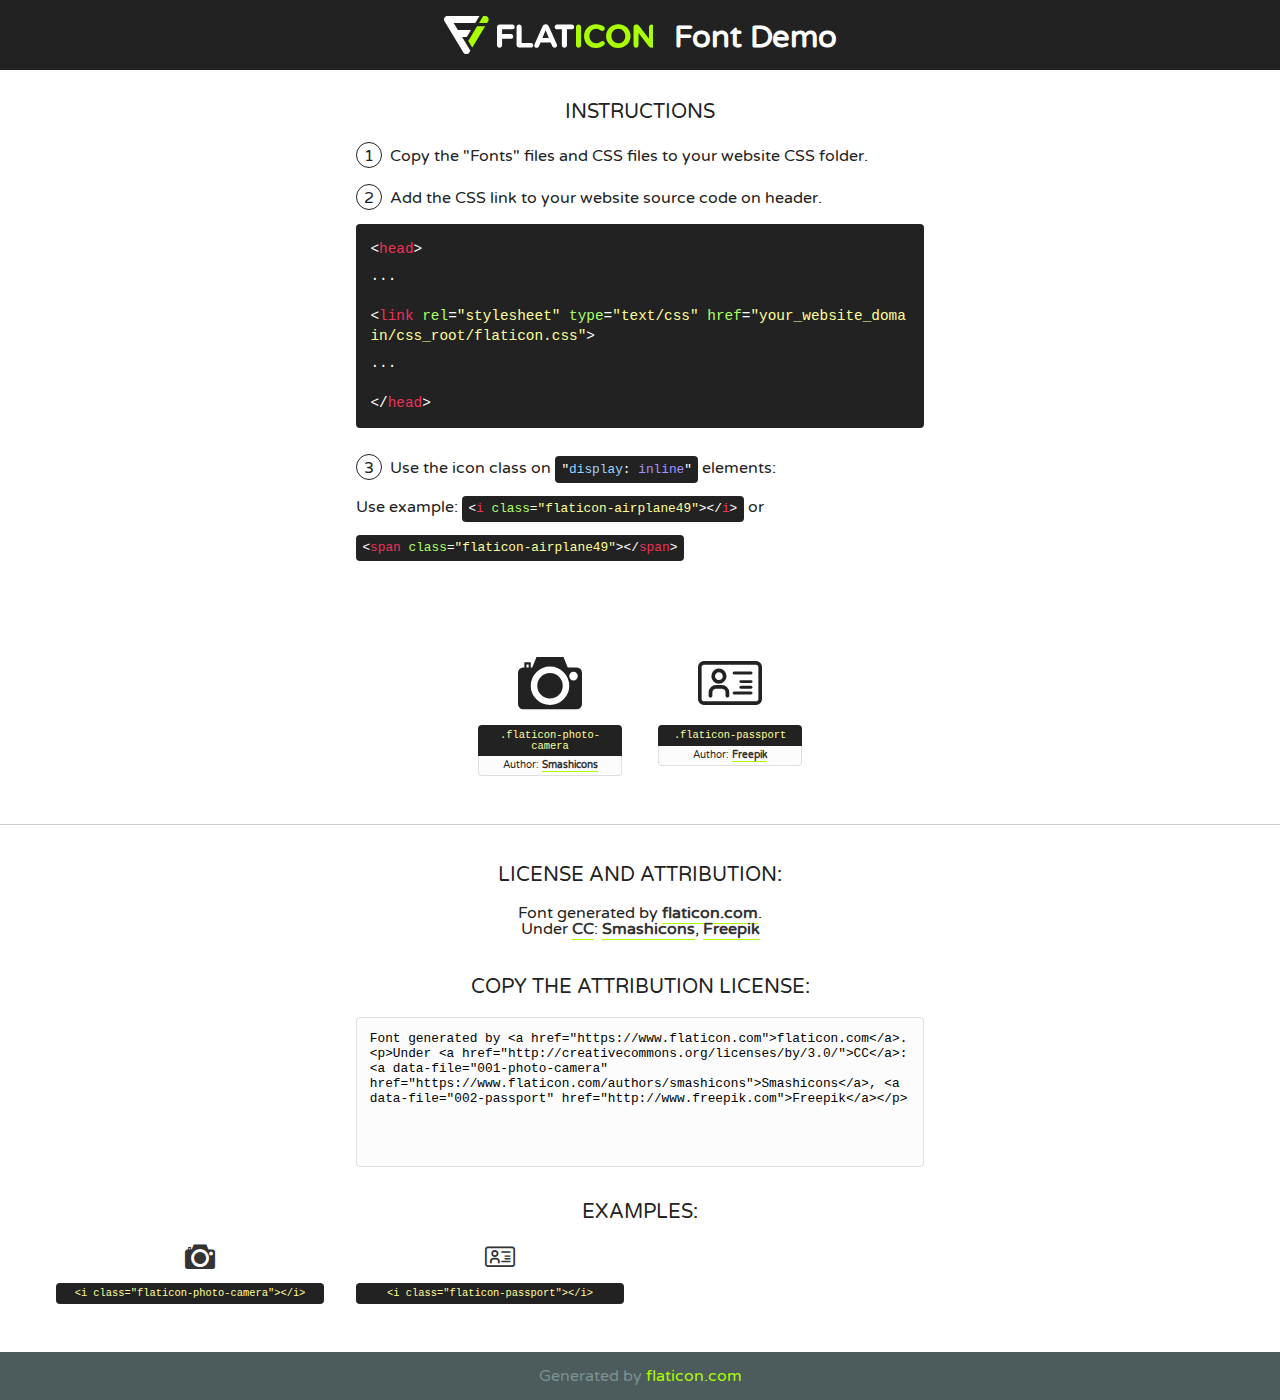
<file: font/flaticon.html>
<!DOCTYPE html>
<!--
  Flaticon icon font: Flaticon
  Creation date: 26/12/2019 17:11
-->
<html>
<!DOCTYPE html>
<html>

<head>
    <title>Flaticon WebFont</title>
    <link href="http://fonts.googleapis.com/css?family=Varela+Round" rel="stylesheet" type="text/css" />
    <link rel="stylesheet" type="text/css" href="flaticon.css">
    <meta charset="UTF-8">
    <style>
    html, body, div, span, applet, object, iframe,
    h1, h2, h3, h4, h5, h6, p, blockquote, pre,
    a, abbr, acronym, address, big, cite, code,
    del, dfn, em, img, ins, kbd, q, s, samp,
    small, strike, strong, sub, sup, tt, var,
    b, u, i, center,
    dl, dt, dd, ol, ul, li,
    fieldset, form, label, legend,
    table, caption, tbody, tfoot, thead, tr, th, td,
    article, aside, canvas, details, embed, 
    figure, figcaption, footer, header, hgroup, 
    menu, nav, output, ruby, section, summary,
    time, mark, audio, video {
        margin: 0;
        padding: 0;
        border: 0;
        font-size: 100%;
        font: inherit;
        vertical-align: baseline;
    }
    /* HTML5 display-role reset for older browsers */
    article, aside, details, figcaption, figure, 
    footer, header, hgroup, menu, nav, section {
        display: block;
    }
    body {
        line-height: 1;
    }
    ol, ul {
        list-style: none;
    }
    blockquote, q {
        quotes: none;
    }
    blockquote:before, blockquote:after,
    q:before, q:after {
        content: '';
        content: none;
    }
    table {
        border-collapse: collapse;
        border-spacing: 0;
    }
    body {
        font-family: 'Varela Round', Helvetica, Arial, sans-serif;
        font-size: 16px;
        color: #222;
    }
    a {
        color: #333;
        border-bottom: 1px solid #a9fd00;
        font-weight: bold;
        text-decoration: none;
    }
    * {
        -moz-box-sizing: border-box;
        -webkit-box-sizing: border-box;
        box-sizing: border-box;
        margin: 0;
        padding: 0;
    }
    [class^="flaticon-"]:before, [class*=" flaticon-"]:before, [class^="flaticon-"]:after, [class*=" flaticon-"]:after {
        font-family: Flaticon;
        font-size: 30px;
        font-style: normal;
        margin-left: 20px;
        color: #333;
    }
    .wrapper {
        max-width: 600px;
        margin: auto;
        padding: 0 1em;
    }
    .title {
        font-size: 1.25em;
        text-align: center;
        margin-bottom: 1em;
        text-transform: uppercase;
    }
    header {
        text-align: center;
        background-color: #222;
        color: #fff;
        padding: 1em;
    }
    header .logo {
        width: 210px;
        height: 38px;
        display: inline-block;
        vertical-align: middle;
        margin-right: 1em;
        border: none;
    }
    header strong {
        font-size: 1.95em;
        font-weight: bold;
        vertical-align: middle;
        margin-top: 5px;
        display: inline-block;
    }
    .demo {
        margin: 2em auto;
        line-height: 1.25em;
    }
    .demo ul li {
        margin-bottom: 1em;
    }
    .demo ul li .num {
        color: #222;
        border-radius: 20px;
        display: inline-block;
        width: 26px;
        padding: 3px;
        height: 26px;
        text-align: center;
        margin-right: 0.5em;
        border: 1px solid #222;
    }
    .demo ul li code {
        background-color: #222;
        border-radius: 4px;
        padding: 0.25em 0.5em;
        display: inline-block;
        color: #fff;
        font-family: Consolas,Monaco,Lucida Console,Liberation Mono,DejaVu Sans Mono,Bitstream Vera Sans Mono,Courier New, monospace;
        font-weight: lighter;
        margin-top: 1em;
        font-size: 0.8em;
        word-break: break-all;
    }
    .demo ul li code.big {
        padding: 1em;
        font-size: 0.9em;
    }
    .demo ul li code .red {
        color: #EF3159;
    }
    .demo ul li code .green {
        color: #ACFF65;
    }
    .demo ul li code .yellow {
        color: #FFFF99;
    }
    .demo ul li code .blue {
        color: #99D3FF;
    }
    .demo ul li code .purple {
        color: #A295FF;
    }
    .demo ul li code .dots {
        margin-top: 0.5em;
        display: block;
    }
    #glyphs {
        border-bottom: 1px solid #ccc;
        padding: 2em 0;
        text-align: center;
    }
    .glyph {
        display: inline-block;
        width: 9em;
        margin: 1em;
        text-align: center;
        vertical-align: top;
        background: #FFF;
    }
    .glyph .glyph-icon {
        padding: 10px;
        display: block;
        font-family:"Flaticon";
        font-size: 64px;
        line-height: 1;
    }
    .glyph .glyph-icon:before {
        font-size: 64px;
        color: #222;
        margin-left: 0;
    }
    .class-name {
        font-size: 0.65em;
        background-color: #222;
        color: #fff;
        border-radius: 4px 4px 0 0;
        padding: 0.5em;
        color: #FFFF99;
        font-family: Consolas,Monaco,Lucida Console,Liberation Mono,DejaVu Sans Mono,Bitstream Vera Sans Mono,Courier New, monospace;
    }
    .author-name {
        font-size: 0.6em;
        background-color: #fcfcfd;
        border: 1px solid #DEDEE4;
        border-top: 0;
        border-radius: 0 0 4px 4px;
        padding: 0.5em;
    }
    .class-name:last-child {
        font-size: 10px;
        color:#888;
    }
    .class-name:last-child a {
        font-size: 10px;
        color:#555;
    }
    .class-name:last-child a:hover {
        color:#a9fd00;
    }
    .glyph > input {
        display: block;
        width: 100px;
        margin: 5px auto;
        text-align: center;
        font-size: 12px;
        cursor: text;
    }
    .glyph > input.icon-input {
        font-family:"Flaticon";
        font-size: 16px;
        margin-bottom: 10px;
    }
    .attribution .title {
        margin-top: 2em;
    }
    .attribution textarea {
        background-color: #fcfcfd;
        padding: 1em;
        border: none;
        box-shadow: none;
        border: 1px solid #DEDEE4;
        border-radius: 4px;
        resize: none;
        width: 100%;
        height: 150px;
        font-size: 0.8em;
        font-family: Consolas,Monaco,Lucida Console,Liberation Mono,DejaVu Sans Mono,Bitstream Vera Sans Mono,Courier New, monospace;
        -webkit-appearance: none;
    }
    .iconsuse {
        margin: 2em auto;
        text-align: center;
        max-width: 1200px;
    }
    .iconsuse:after {
        content: '';
        display: table;
        clear: both;
    }
    .iconsuse .image {
        float: left;
        width: 25%;
        padding: 0 1em;
    }
    .iconsuse .image p {
        margin-bottom: 1em;
    }
    .iconsuse .image span {
        display: block;
        font-size: 0.65em;
        background-color: #222;
        color: #fff;
        border-radius: 4px;
        padding: 0.5em;
        color: #FFFF99;
        margin-top: 1em;
        font-family: Consolas,Monaco,Lucida Console,Liberation Mono,DejaVu Sans Mono,Bitstream Vera Sans Mono,Courier New, monospace;
    }
    #footer {
        text-align: center;
        background-color: #4C5B5C;
        color: #7c9192;
        padding: 1em;
    }
    #footer a {
        border: none;
        color: #a9fd00;
        font-weight: normal;
    }
    @media (max-width: 960px) {
        .iconsuse .image {
            width: 50%;
        }
    }
    @media (max-width: 560px) {
        .iconsuse .image {
            width: 100%;
        }
    }
    </style>
</head>

<body class="characters-off">

    <header>
        <a href="https://www.flaticon.com" target="_blank" class="logo">
            <svg version="1.1" xmlns="http://www.w3.org/2000/svg" xmlns:xlink="http://www.w3.org/1999/xlink" xmlns:a="http://ns.adobe.com/AdobeSVGViewerExtensions/3.0/" viewBox="0 0 560.875 102.036" enable-background="new 0 0 560.875 102.036" xml:space="preserve">
                <defs>
                </defs>
                <g>
                    <g class="letters">
                        <path fill="#ffffff" d="M141.596,29.675c0-3.777,2.985-6.767,6.764-6.767h34.438c3.426,0,6.15,2.728,6.15,6.15
                        c0,3.43-2.724,6.149-6.15,6.149h-27.674v13.091h23.719c3.429,0,6.151,2.724,6.151,6.15c0,3.43-2.723,6.149-6.151,6.149h-23.719
                        v17.574c0,3.773-2.986,6.761-6.764,6.761c-3.779,0-6.764-2.989-6.764-6.761V29.675z"></path>
                        <path fill="#ffffff" d="M193.844,29.149c0-3.781,2.985-6.767,6.764-6.767c3.776,0,6.763,2.985,6.763,6.767v42.957h25.039
                        c3.426,0,6.149,2.726,6.149,6.153c0,3.425-2.723,6.15-6.149,6.15h-31.802c-3.779,0-6.764-2.986-6.764-6.768V29.149z"></path>
                        <path fill="#ffffff" d="M241.891,75.71l21.438-48.407c1.492-3.341,4.215-5.357,7.906-5.357h0.792
                        c3.686,0,6.323,2.017,7.815,5.357l21.439,48.407c0.436,0.967,0.701,1.845,0.701,2.723c0,3.602-2.809,6.501-6.414,6.501
                        c-3.161,0-5.269-1.845-6.499-4.655l-4.132-9.661h-27.059l-4.301,10.102c-1.144,2.631-3.426,4.214-6.237,4.214
                        c-3.517,0-6.24-2.81-6.24-6.325C241.1,77.64,241.451,76.677,241.891,75.71z M279.932,58.666l-8.521-20.297l-8.526,20.297H279.932
                        z"></path>
                        <path fill="#ffffff" d="M314.864,35.387H301.86c-3.429,0-6.239-2.813-6.239-6.238c0-3.429,2.811-6.24,6.239-6.24h39.533
                        c3.426,0,6.237,2.811,6.237,6.24c0,3.425-2.811,6.238-6.237,6.238h-13.001v42.785c0,3.773-2.99,6.761-6.764,6.761
                        c-3.779,0-6.764-2.989-6.764-6.761V35.387z"></path>
                        <path fill="#A9FD00" d="M352.615,29.149c0-3.781,2.985-6.767,6.767-6.767c3.774,0,6.761,2.985,6.761,6.767v49.024
                        c0,3.773-2.987,6.761-6.761,6.761c-3.781,0-6.767-2.989-6.767-6.761V29.149z"></path>
                        <path fill="#A9FD00" d="M374.132,53.836v-0.179c0-17.481,13.178-31.801,32.065-31.801c9.22,0,15.459,2.458,20.557,6.238
                        c1.402,1.054,2.637,2.985,2.637,5.357c0,3.692-2.985,6.59-6.681,6.59c-1.845,0-3.071-0.702-4.044-1.319
                        c-3.776-2.813-7.729-4.393-12.562-4.393c-10.364,0-17.831,8.611-17.831,19.154v0.173c0,10.542,7.291,19.329,17.831,19.329
                        c5.715,0,9.492-1.756,13.359-4.834c1.049-0.874,2.458-1.491,4.039-1.491c3.429,0,6.325,2.813,6.325,6.236
                        c0,2.106-1.056,3.78-2.282,4.834c-5.539,4.834-12.036,7.733-21.878,7.733C387.572,85.464,374.132,71.493,374.132,53.836z"></path>
                        <path fill="#A9FD00" d="M433.009,53.836v-0.179c0-17.481,13.79-31.801,32.766-31.801c18.981,0,32.592,14.143,32.592,31.628v0.173
                        c0,17.483-13.785,31.807-32.769,31.807C446.625,85.464,433.009,71.32,433.009,53.836z M484.224,53.836v-0.179
                        c0-10.539-7.725-19.326-18.626-19.326c-10.893,0-18.449,8.611-18.449,19.154v0.173c0,10.542,7.73,19.329,18.626,19.329
                        C476.676,72.986,484.224,64.378,484.224,53.836z"></path>
                        <path fill="#A9FD00" d="M506.233,29.321c0-3.774,2.99-6.763,6.767-6.763h1.401c3.252,0,5.183,1.583,7.029,3.953l26.093,34.265
                        V29.059c0-3.692,2.99-6.677,6.681-6.677c3.683,0,6.671,2.985,6.671,6.677v48.934c0,3.78-2.987,6.765-6.764,6.765h-0.436
                        c-3.257,0-5.188-1.581-7.034-3.953l-27.056-35.492v32.944c0,3.687-2.985,6.676-6.678,6.676c-3.683,0-6.673-2.989-6.673-6.676
                        V29.321z"></path>
                    </g>
                    <g class="insignia">
                        <path fill="#ffffff" d="M48.372,56.137h12.517l11.156-18.537H37.186L25.688,18.539h57.825L94.668,0H9.271
                        C5.925,0,2.842,1.801,1.198,4.716c-1.644,2.907-1.593,6.482,0.134,9.343l50.38,83.501c1.678,2.781,4.689,4.476,7.938,4.476
                        c3.246,0,6.257-1.695,7.935-4.476l2.898-4.804L48.372,56.137z"></path>
                        <g class="i">
                            <path fill="#A9FD00" d="M93.575,18.539h0.031v0.004l21.652,0.004l2.705-4.488c1.727-2.861,1.778-6.436,0.133-9.343
                            C116.454,1.801,113.371,0,110.026,0h-5.294L93.575,18.539z"></path>
                            <polygon fill="#A9FD00" points="88.291,27.356 64.725,66.486 75.519,84.404 109.942,27.356"></polygon>
                        </g>
                    </g>
                </g>
            </svg>
        </a>
        <strong>Font Demo</strong>
    </header>


    <section class="demo wrapper">

        <p class="title">Instructions</p>

        <ul>
            <li>
                <span class="num">1</span>Copy the "Fonts" files and CSS files to your website CSS folder.
            </li>
            <li>
                <span class="num">2</span>Add the CSS link to your website source code on header.
                <code class="big">
                    &lt;<span class="red">head</span>&gt;
                    <br/><span class="dots">...</span>
                    <br/>&lt;<span class="red">link</span> <span class="green">rel</span>=<span class="yellow">"stylesheet"</span> <span class="green">type</span>=<span class="yellow">"text/css"</span> <span class="green">href</span>=<span class="yellow">"your_website_domain/css_root/flaticon.css"</span>&gt;
                    <br/><span class="dots">...</span>
                    <br/>&lt;/<span class="red">head</span>&gt;
                </code>
            </li>

            <li>
                <p>
                    <span class="num">3</span>Use the icon class on <code>"<span class="blue">display</span>:<span class="purple"> inline</span>"</code> elements:
                    <br />
                    Use example: <code>&lt;<span class="red">i</span> <span class="green">class</span>=<span class="yellow">&quot;flaticon-airplane49&quot;</span>&gt;&lt;/<span class="red">i</span>&gt;</code> or <code>&lt;<span class="red">span</span> <span class="green">class</span>=<span class="yellow">&quot;flaticon-airplane49&quot;</span>&gt;&lt;/<span class="red">span</span>&gt;</code>
            </li>
        </ul>

    </section>




   <section id="glyphs">          
    
      
        <div class="glyph"><div class="glyph-icon flaticon-photo-camera"></div>
            <div class="class-name">.flaticon-photo-camera</div>
            <div class="author-name">Author: <a data-file="001-photo-camera" href="https://www.flaticon.com/authors/smashicons">Smashicons</a> </div> 
        </div>        
        
        <div class="glyph"><div class="glyph-icon flaticon-passport"></div>
            <div class="class-name">.flaticon-passport</div>
            <div class="author-name">Author: <a data-file="002-passport" href="http://www.freepik.com">Freepik</a> </div> 
        </div>        
        

    </section>



    <section class="attribution wrapper"   style="text-align:center;">

      <div class="title">License and attribution:</div><div class="attrDiv">Font generated by <a href="https://www.flaticon.com">flaticon.com</a>. <div><p>Under <a href="http://creativecommons.org/licenses/by/3.0/">CC</a>: <a data-file="001-photo-camera" href="https://www.flaticon.com/authors/smashicons">Smashicons</a>, <a data-file="002-passport" href="http://www.freepik.com">Freepik</a></p>  </div>
      </div>
      <div class="title">Copy the Attribution License:</div>

    <textarea onclick="this.focus();this.select();">Font generated by &lt;a href=&quot;https://www.flaticon.com&quot;&gt;flaticon.com&lt;/a&gt;. <p>Under <a href="http://creativecommons.org/licenses/by/3.0/">CC</a>: <a data-file="001-photo-camera" href="https://www.flaticon.com/authors/smashicons">Smashicons</a>, <a data-file="002-passport" href="http://www.freepik.com">Freepik</a></p>  
     </textarea>

    </section>

    <section class="iconsuse">

          <div class="title">Examples:</div>            
             
            <div class="image">
                <p>
                    <i class="glyph-icon flaticon-photo-camera"></i> 
                    <span>&lt;i class=&quot;flaticon-photo-camera&quot;&gt;&lt;/i&gt;</span>
                </p>
            </div>
            
            <div class="image">
                <p>
                    <i class="glyph-icon flaticon-passport"></i> 
                    <span>&lt;i class=&quot;flaticon-passport&quot;&gt;&lt;/i&gt;</span>
                </p>
            </div>
                       
        </div>
                            
    </section>

<div id="footer">
    <div>Generated by <a href="https://www.flaticon.com">flaticon.com</a>
    </div>
</div>



</body>
</html>
</file>
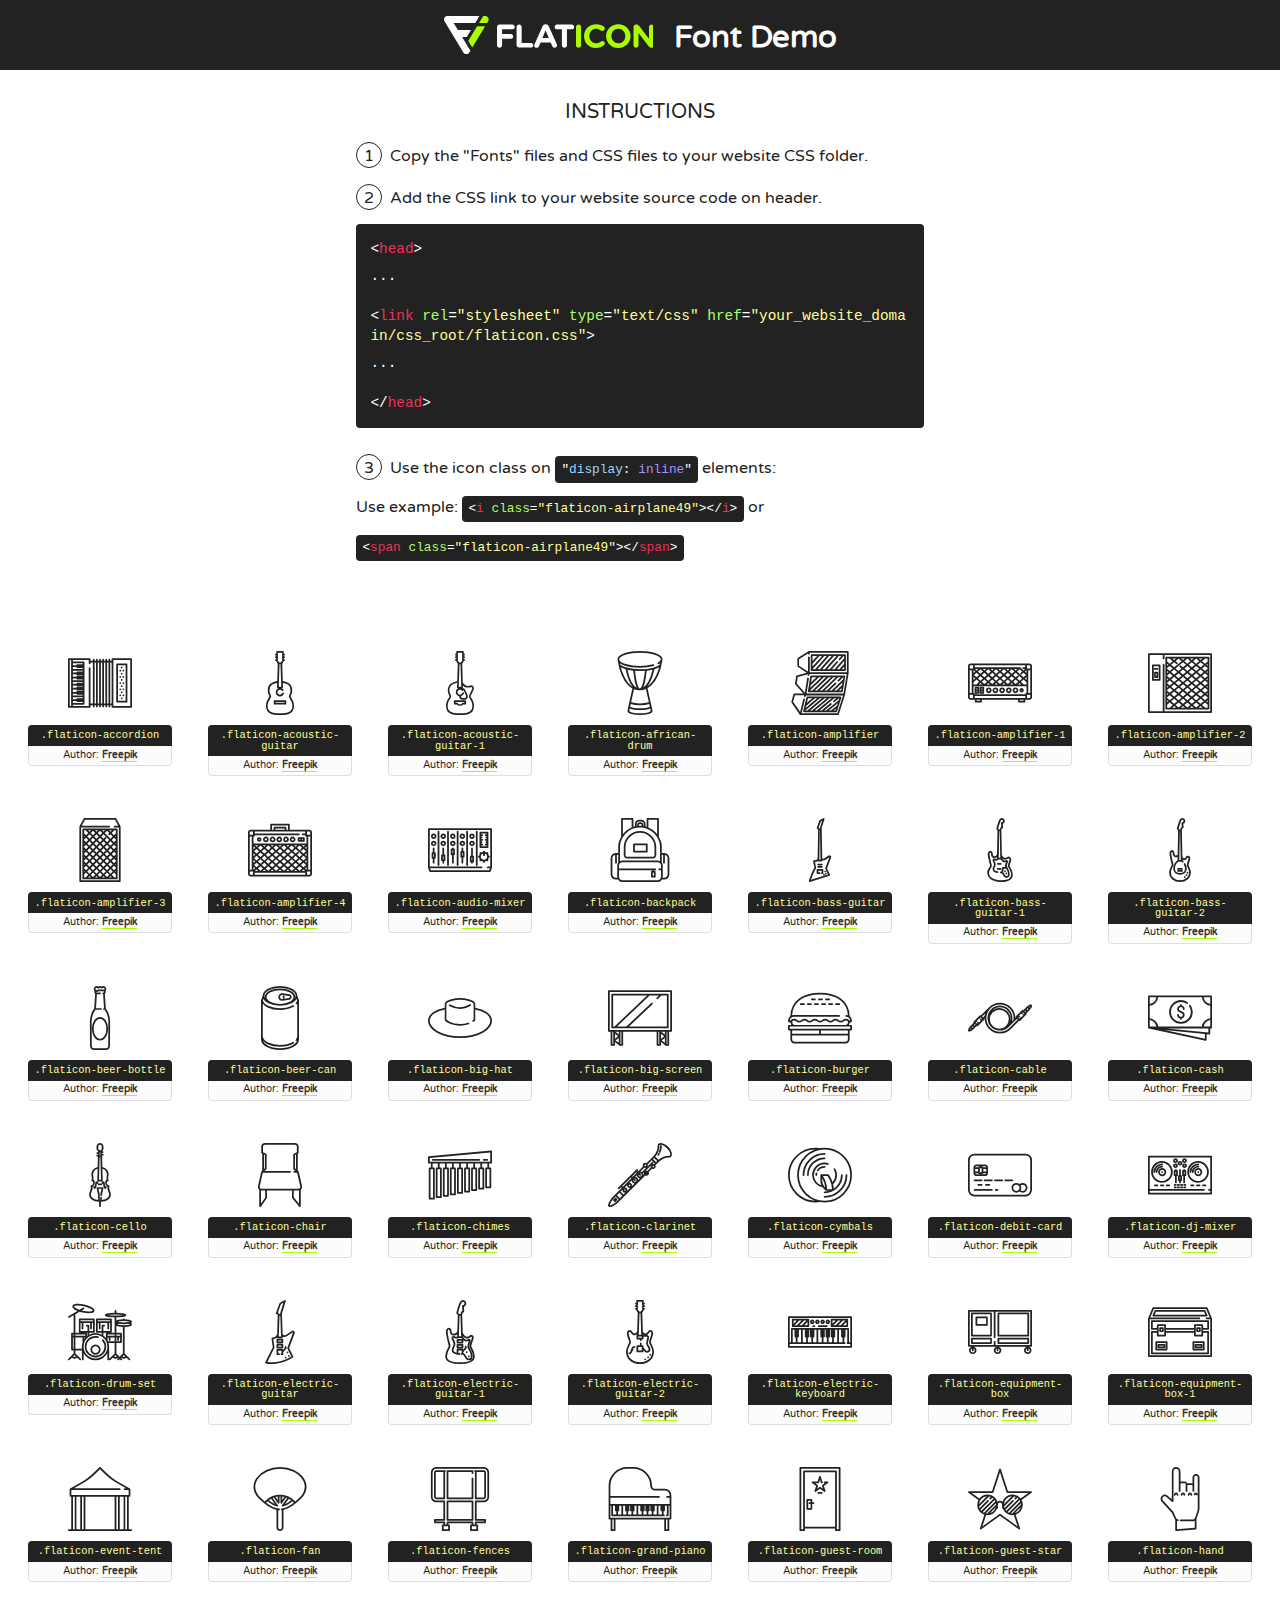
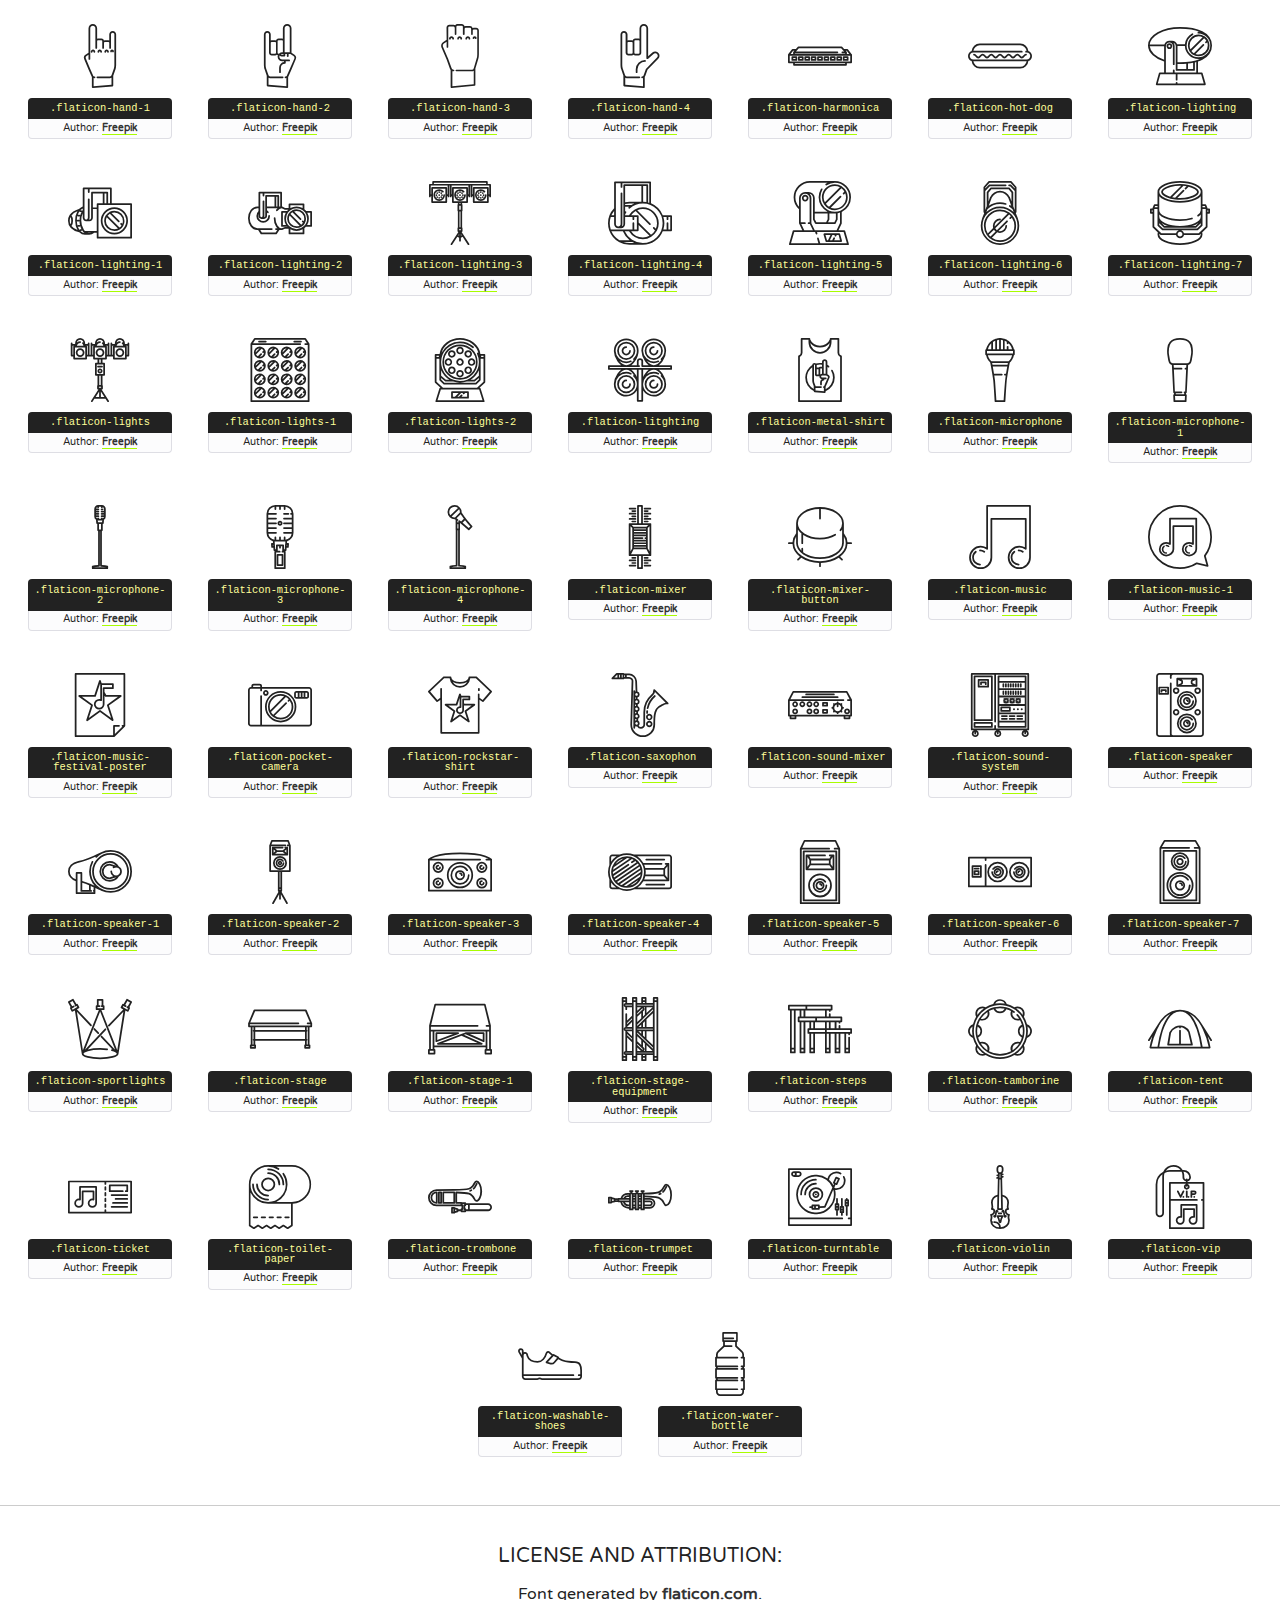
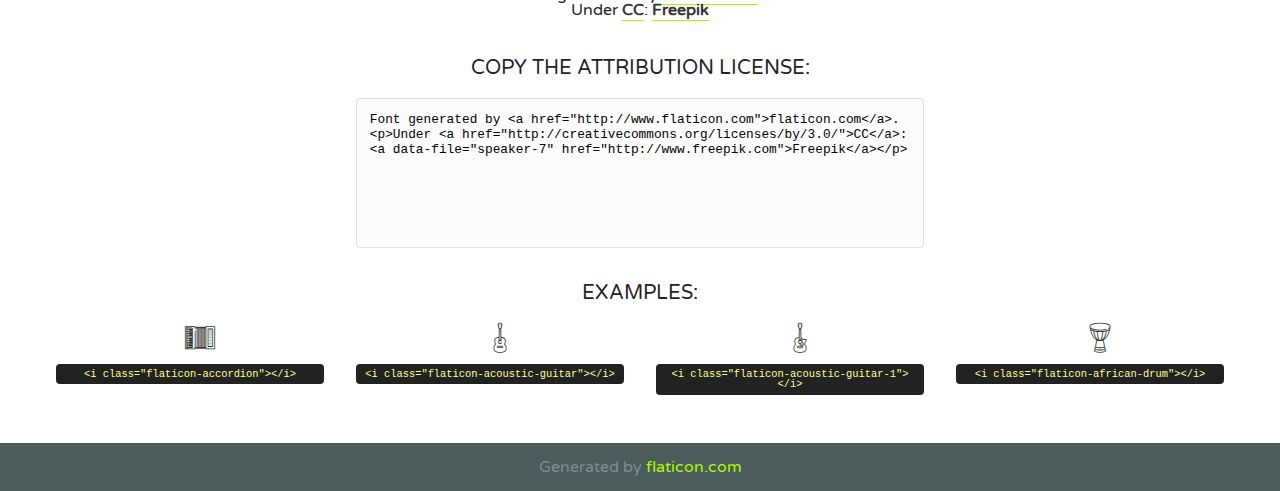
<file: font/font/flaticon.html>
<!DOCTYPE html>
<!--
  Flaticon icon font: Flaticon
  Creation date: 22/06/2016 15:25
-->
<html>
<!DOCTYPE html>
<html>

<head>
    <title>Flaticon WebFont</title>
    <link href="http://fonts.googleapis.com/css?family=Varela+Round" rel="stylesheet" type="text/css" />
    <link rel="stylesheet" type="text/css" href="flaticon.css">
    <meta charset="UTF-8">
    <style>
    html, body, div, span, applet, object, iframe,
    h1, h2, h3, h4, h5, h6, p, blockquote, pre,
    a, abbr, acronym, address, big, cite, code,
    del, dfn, em, img, ins, kbd, q, s, samp,
    small, strike, strong, sub, sup, tt, var,
    b, u, i, center,
    dl, dt, dd, ol, ul, li,
    fieldset, form, label, legend,
    table, caption, tbody, tfoot, thead, tr, th, td,
    article, aside, canvas, details, embed, 
    figure, figcaption, footer, header, hgroup, 
    menu, nav, output, ruby, section, summary,
    time, mark, audio, video {
        margin: 0;
        padding: 0;
        border: 0;
        font-size: 100%;
        font: inherit;
        vertical-align: baseline;
    }
    /* HTML5 display-role reset for older browsers */
    article, aside, details, figcaption, figure, 
    footer, header, hgroup, menu, nav, section {
        display: block;
    }
    body {
        line-height: 1;
    }
    ol, ul {
        list-style: none;
    }
    blockquote, q {
        quotes: none;
    }
    blockquote:before, blockquote:after,
    q:before, q:after {
        content: '';
        content: none;
    }
    table {
        border-collapse: collapse;
        border-spacing: 0;
    }
    body {
        font-family: 'Varela Round', Helvetica, Arial, sans-serif;
        font-size: 16px;
        color: #222;
    }
    a {
        color: #333;
        border-bottom: 1px solid #a9fd00;
        font-weight: bold;
        text-decoration: none;
    }
    * {
        -moz-box-sizing: border-box;
        -webkit-box-sizing: border-box;
        box-sizing: border-box;
        margin: 0;
        padding: 0;
    }
    [class^="flaticon-"]:before, [class*=" flaticon-"]:before, [class^="flaticon-"]:after, [class*=" flaticon-"]:after {
        font-family: Flaticon;
        font-size: 30px;
        font-style: normal;
        margin-left: 20px;
        color: #333;
    }
    .wrapper {
        max-width: 600px;
        margin: auto;
        padding: 0 1em;
    }
    .title {
        font-size: 1.25em;
        text-align: center;
        margin-bottom: 1em;
        text-transform: uppercase;
    }
    header {
        text-align: center;
        background-color: #222;
        color: #fff;
        padding: 1em;
    }
    header .logo {
        width: 210px;
        height: 38px;
        display: inline-block;
        vertical-align: middle;
        margin-right: 1em;
        border: none;
    }
    header strong {
        font-size: 1.95em;
        font-weight: bold;
        vertical-align: middle;
        margin-top: 5px;
        display: inline-block;
    }
    .demo {
        margin: 2em auto;
        line-height: 1.25em;
    }
    .demo ul li {
        margin-bottom: 1em;
    }
    .demo ul li .num {
        color: #222;
        border-radius: 20px;
        display: inline-block;
        width: 26px;
        padding: 3px;
        height: 26px;
        text-align: center;
        margin-right: 0.5em;
        border: 1px solid #222;
    }
    .demo ul li code {
        background-color: #222;
        border-radius: 4px;
        padding: 0.25em 0.5em;
        display: inline-block;
        color: #fff;
        font-family: Consolas,Monaco,Lucida Console,Liberation Mono,DejaVu Sans Mono,Bitstream Vera Sans Mono,Courier New, monospace;
        font-weight: lighter;
        margin-top: 1em;
        font-size: 0.8em;
        word-break: break-all;
    }
    .demo ul li code.big {
        padding: 1em;
        font-size: 0.9em;
    }
    .demo ul li code .red {
        color: #EF3159;
    }
    .demo ul li code .green {
        color: #ACFF65;
    }
    .demo ul li code .yellow {
        color: #FFFF99;
    }
    .demo ul li code .blue {
        color: #99D3FF;
    }
    .demo ul li code .purple {
        color: #A295FF;
    }
    .demo ul li code .dots {
        margin-top: 0.5em;
        display: block;
    }
    #glyphs {
        border-bottom: 1px solid #ccc;
        padding: 2em 0;
        text-align: center;
    }
    .glyph {
        display: inline-block;
        width: 9em;
        margin: 1em;
        text-align: center;
        vertical-align: top;
        background: #FFF;
    }
    .glyph .glyph-icon {
        padding: 10px;
        display: block;
        font-family:"Flaticon";
        font-size: 64px;
        line-height: 1;
    }
    .glyph .glyph-icon:before {
        font-size: 64px;
        color: #222;
        margin-left: 0;
    }
    .class-name {
        font-size: 0.65em;
        background-color: #222;
        color: #fff;
        border-radius: 4px 4px 0 0;
        padding: 0.5em;
        color: #FFFF99;
        font-family: Consolas,Monaco,Lucida Console,Liberation Mono,DejaVu Sans Mono,Bitstream Vera Sans Mono,Courier New, monospace;
    }
    .author-name {
        font-size: 0.6em;
        background-color: #fcfcfd;
        border: 1px solid #DEDEE4;
        border-top: 0;
        border-radius: 0 0 4px 4px;
        padding: 0.5em;
    }
    .class-name:last-child {
        font-size: 10px;
        color:#888;
    }
    .class-name:last-child a {
        font-size: 10px;
        color:#555;
    }
    .class-name:last-child a:hover {
        color:#a9fd00;
    }
    .glyph > input {
        display: block;
        width: 100px;
        margin: 5px auto;
        text-align: center;
        font-size: 12px;
        cursor: text;
    }
    .glyph > input.icon-input {
        font-family:"Flaticon";
        font-size: 16px;
        margin-bottom: 10px;
    }
    .attribution .title {
        margin-top: 2em;
    }
    .attribution textarea {
        background-color: #fcfcfd;
        padding: 1em;
        border: none;
        box-shadow: none;
        border: 1px solid #DEDEE4;
        border-radius: 4px;
        resize: none;
        width: 100%;
        height: 150px;
        font-size: 0.8em;
        font-family: Consolas,Monaco,Lucida Console,Liberation Mono,DejaVu Sans Mono,Bitstream Vera Sans Mono,Courier New, monospace;
        -webkit-appearance: none;
    }
    .iconsuse {
        margin: 2em auto;
        text-align: center;
        max-width: 1200px;
    }
    .iconsuse:after {
        content: '';
        display: table;
        clear: both;
    }
    .iconsuse .image {
        float: left;
        width: 25%;
        padding: 0 1em;
    }
    .iconsuse .image p {
        margin-bottom: 1em;
    }
    .iconsuse .image span {
        display: block;
        font-size: 0.65em;
        background-color: #222;
        color: #fff;
        border-radius: 4px;
        padding: 0.5em;
        color: #FFFF99;
        margin-top: 1em;
        font-family: Consolas,Monaco,Lucida Console,Liberation Mono,DejaVu Sans Mono,Bitstream Vera Sans Mono,Courier New, monospace;
    }
    #footer {
        text-align: center;
        background-color: #4C5B5C;
        color: #7c9192;
        padding: 1em;
    }
    #footer a {
        border: none;
        color: #a9fd00;
        font-weight: normal;
    }
    @media (max-width: 960px) {
        .iconsuse .image {
            width: 50%;
        }
    }
    @media (max-width: 560px) {
        .iconsuse .image {
            width: 100%;
        }
    }
    </style>
</head>

<body class="characters-off">

    <header>
        <a href="http://www.flaticon.com" target="_blank" class="logo">
            <svg version="1.1" xmlns="http://www.w3.org/2000/svg" xmlns:xlink="http://www.w3.org/1999/xlink" xmlns:a="http://ns.adobe.com/AdobeSVGViewerExtensions/3.0/" viewBox="0 0 560.875 102.036" enable-background="new 0 0 560.875 102.036" xml:space="preserve">
                <defs>
                </defs>
                <g>
                    <g class="letters">
                        <path fill="#ffffff" d="M141.596,29.675c0-3.777,2.985-6.767,6.764-6.767h34.438c3.426,0,6.15,2.728,6.15,6.15
                        c0,3.43-2.724,6.149-6.15,6.149h-27.674v13.091h23.719c3.429,0,6.151,2.724,6.151,6.15c0,3.43-2.723,6.149-6.151,6.149h-23.719
                        v17.574c0,3.773-2.986,6.761-6.764,6.761c-3.779,0-6.764-2.989-6.764-6.761V29.675z"></path>
                        <path fill="#ffffff" d="M193.844,29.149c0-3.781,2.985-6.767,6.764-6.767c3.776,0,6.763,2.985,6.763,6.767v42.957h25.039
                        c3.426,0,6.149,2.726,6.149,6.153c0,3.425-2.723,6.15-6.149,6.15h-31.802c-3.779,0-6.764-2.986-6.764-6.768V29.149z"></path>
                        <path fill="#ffffff" d="M241.891,75.71l21.438-48.407c1.492-3.341,4.215-5.357,7.906-5.357h0.792
                        c3.686,0,6.323,2.017,7.815,5.357l21.439,48.407c0.436,0.967,0.701,1.845,0.701,2.723c0,3.602-2.809,6.501-6.414,6.501
                        c-3.161,0-5.269-1.845-6.499-4.655l-4.132-9.661h-27.059l-4.301,10.102c-1.144,2.631-3.426,4.214-6.237,4.214
                        c-3.517,0-6.24-2.81-6.24-6.325C241.1,77.64,241.451,76.677,241.891,75.71z M279.932,58.666l-8.521-20.297l-8.526,20.297H279.932
                        z"></path>
                        <path fill="#ffffff" d="M314.864,35.387H301.86c-3.429,0-6.239-2.813-6.239-6.238c0-3.429,2.811-6.24,6.239-6.24h39.533
                        c3.426,0,6.237,2.811,6.237,6.24c0,3.425-2.811,6.238-6.237,6.238h-13.001v42.785c0,3.773-2.99,6.761-6.764,6.761
                        c-3.779,0-6.764-2.989-6.764-6.761V35.387z"></path>
                        <path fill="#A9FD00" d="M352.615,29.149c0-3.781,2.985-6.767,6.767-6.767c3.774,0,6.761,2.985,6.761,6.767v49.024
                        c0,3.773-2.987,6.761-6.761,6.761c-3.781,0-6.767-2.989-6.767-6.761V29.149z"></path>
                        <path fill="#A9FD00" d="M374.132,53.836v-0.179c0-17.481,13.178-31.801,32.065-31.801c9.22,0,15.459,2.458,20.557,6.238
                        c1.402,1.054,2.637,2.985,2.637,5.357c0,3.692-2.985,6.59-6.681,6.59c-1.845,0-3.071-0.702-4.044-1.319
                        c-3.776-2.813-7.729-4.393-12.562-4.393c-10.364,0-17.831,8.611-17.831,19.154v0.173c0,10.542,7.291,19.329,17.831,19.329
                        c5.715,0,9.492-1.756,13.359-4.834c1.049-0.874,2.458-1.491,4.039-1.491c3.429,0,6.325,2.813,6.325,6.236
                        c0,2.106-1.056,3.78-2.282,4.834c-5.539,4.834-12.036,7.733-21.878,7.733C387.572,85.464,374.132,71.493,374.132,53.836z"></path>
                        <path fill="#A9FD00" d="M433.009,53.836v-0.179c0-17.481,13.79-31.801,32.766-31.801c18.981,0,32.592,14.143,32.592,31.628v0.173
                        c0,17.483-13.785,31.807-32.769,31.807C446.625,85.464,433.009,71.32,433.009,53.836z M484.224,53.836v-0.179
                        c0-10.539-7.725-19.326-18.626-19.326c-10.893,0-18.449,8.611-18.449,19.154v0.173c0,10.542,7.73,19.329,18.626,19.329
                        C476.676,72.986,484.224,64.378,484.224,53.836z"></path>
                        <path fill="#A9FD00" d="M506.233,29.321c0-3.774,2.99-6.763,6.767-6.763h1.401c3.252,0,5.183,1.583,7.029,3.953l26.093,34.265
                        V29.059c0-3.692,2.99-6.677,6.681-6.677c3.683,0,6.671,2.985,6.671,6.677v48.934c0,3.78-2.987,6.765-6.764,6.765h-0.436
                        c-3.257,0-5.188-1.581-7.034-3.953l-27.056-35.492v32.944c0,3.687-2.985,6.676-6.678,6.676c-3.683,0-6.673-2.989-6.673-6.676
                        V29.321z"></path>
                    </g>
                    <g class="insignia">
                        <path fill="#ffffff" d="M48.372,56.137h12.517l11.156-18.537H37.186L25.688,18.539h57.825L94.668,0H9.271
                        C5.925,0,2.842,1.801,1.198,4.716c-1.644,2.907-1.593,6.482,0.134,9.343l50.38,83.501c1.678,2.781,4.689,4.476,7.938,4.476
                        c3.246,0,6.257-1.695,7.935-4.476l2.898-4.804L48.372,56.137z"></path>
                        <g class="i">
                            <path fill="#A9FD00" d="M93.575,18.539h0.031v0.004l21.652,0.004l2.705-4.488c1.727-2.861,1.778-6.436,0.133-9.343
                            C116.454,1.801,113.371,0,110.026,0h-5.294L93.575,18.539z"></path>
                            <polygon fill="#A9FD00" points="88.291,27.356 64.725,66.486 75.519,84.404 109.942,27.356"></polygon>
                        </g>
                    </g>
                </g>
            </svg>
        </a>
        <strong>Font Demo</strong>
    </header>


    <section class="demo wrapper">

        <p class="title">Instructions</p>

        <ul>
            <li>
                <span class="num">1</span>Copy the "Fonts" files and CSS files to your website CSS folder.
            </li>
            <li>
                <span class="num">2</span>Add the CSS link to your website source code on header.
                <code class="big">
                    &lt;<span class="red">head</span>&gt;
                    <br/><span class="dots">...</span>
                    <br/>&lt;<span class="red">link</span> <span class="green">rel</span>=<span class="yellow">"stylesheet"</span> <span class="green">type</span>=<span class="yellow">"text/css"</span> <span class="green">href</span>=<span class="yellow">"your_website_domain/css_root/flaticon.css"</span>&gt;
                    <br/><span class="dots">...</span>
                    <br/>&lt;/<span class="red">head</span>&gt;
                </code>
            </li>

            <li>
                <p>
                    <span class="num">3</span>Use the icon class on <code>"<span class="blue">display</span>:<span class="purple"> inline</span>"</code> elements:
                    <br />
                    Use example: <code>&lt;<span class="red">i</span> <span class="green">class</span>=<span class="yellow">&quot;flaticon-airplane49&quot;</span>&gt;&lt;/<span class="red">i</span>&gt;</code> or <code>&lt;<span class="red">span</span> <span class="green">class</span>=<span class="yellow">&quot;flaticon-airplane49&quot;</span>&gt;&lt;/<span class="red">span</span>&gt;</code>
            </li>
        </ul>

    </section>




   <section id="glyphs">          
    
      
        <div class="glyph"><div class="glyph-icon flaticon-accordion"></div>
            <div class="class-name">.flaticon-accordion</div>
            <div class="author-name">Author: <a data-file="accordion" href="http://www.freepik.com">Freepik</a> </div> 
        </div>        
        
        <div class="glyph"><div class="glyph-icon flaticon-acoustic-guitar"></div>
            <div class="class-name">.flaticon-acoustic-guitar</div>
            <div class="author-name">Author: <a data-file="acoustic-guitar" href="http://www.freepik.com">Freepik</a> </div> 
        </div>        
        
        <div class="glyph"><div class="glyph-icon flaticon-acoustic-guitar-1"></div>
            <div class="class-name">.flaticon-acoustic-guitar-1</div>
            <div class="author-name">Author: <a data-file="acoustic-guitar-1" href="http://www.freepik.com">Freepik</a> </div> 
        </div>        
        
        <div class="glyph"><div class="glyph-icon flaticon-african-drum"></div>
            <div class="class-name">.flaticon-african-drum</div>
            <div class="author-name">Author: <a data-file="african-drum" href="http://www.freepik.com">Freepik</a> </div> 
        </div>        
        
        <div class="glyph"><div class="glyph-icon flaticon-amplifier"></div>
            <div class="class-name">.flaticon-amplifier</div>
            <div class="author-name">Author: <a data-file="amplifier" href="http://www.freepik.com">Freepik</a> </div> 
        </div>        
        
        <div class="glyph"><div class="glyph-icon flaticon-amplifier-1"></div>
            <div class="class-name">.flaticon-amplifier-1</div>
            <div class="author-name">Author: <a data-file="amplifier-1" href="http://www.freepik.com">Freepik</a> </div> 
        </div>        
        
        <div class="glyph"><div class="glyph-icon flaticon-amplifier-2"></div>
            <div class="class-name">.flaticon-amplifier-2</div>
            <div class="author-name">Author: <a data-file="amplifier-2" href="http://www.freepik.com">Freepik</a> </div> 
        </div>        
        
        <div class="glyph"><div class="glyph-icon flaticon-amplifier-3"></div>
            <div class="class-name">.flaticon-amplifier-3</div>
            <div class="author-name">Author: <a data-file="amplifier-3" href="http://www.freepik.com">Freepik</a> </div> 
        </div>        
        
        <div class="glyph"><div class="glyph-icon flaticon-amplifier-4"></div>
            <div class="class-name">.flaticon-amplifier-4</div>
            <div class="author-name">Author: <a data-file="amplifier-4" href="http://www.freepik.com">Freepik</a> </div> 
        </div>        
        
        <div class="glyph"><div class="glyph-icon flaticon-audio-mixer"></div>
            <div class="class-name">.flaticon-audio-mixer</div>
            <div class="author-name">Author: <a data-file="audio-mixer" href="http://www.freepik.com">Freepik</a> </div> 
        </div>        
        
        <div class="glyph"><div class="glyph-icon flaticon-backpack"></div>
            <div class="class-name">.flaticon-backpack</div>
            <div class="author-name">Author: <a data-file="backpack" href="http://www.freepik.com">Freepik</a> </div> 
        </div>        
        
        <div class="glyph"><div class="glyph-icon flaticon-bass-guitar"></div>
            <div class="class-name">.flaticon-bass-guitar</div>
            <div class="author-name">Author: <a data-file="bass-guitar" href="http://www.freepik.com">Freepik</a> </div> 
        </div>        
        
        <div class="glyph"><div class="glyph-icon flaticon-bass-guitar-1"></div>
            <div class="class-name">.flaticon-bass-guitar-1</div>
            <div class="author-name">Author: <a data-file="bass-guitar-1" href="http://www.freepik.com">Freepik</a> </div> 
        </div>        
        
        <div class="glyph"><div class="glyph-icon flaticon-bass-guitar-2"></div>
            <div class="class-name">.flaticon-bass-guitar-2</div>
            <div class="author-name">Author: <a data-file="bass-guitar-2" href="http://www.freepik.com">Freepik</a> </div> 
        </div>        
        
        <div class="glyph"><div class="glyph-icon flaticon-beer-bottle"></div>
            <div class="class-name">.flaticon-beer-bottle</div>
            <div class="author-name">Author: <a data-file="beer-bottle" href="http://www.freepik.com">Freepik</a> </div> 
        </div>        
        
        <div class="glyph"><div class="glyph-icon flaticon-beer-can"></div>
            <div class="class-name">.flaticon-beer-can</div>
            <div class="author-name">Author: <a data-file="beer-can" href="http://www.freepik.com">Freepik</a> </div> 
        </div>        
        
        <div class="glyph"><div class="glyph-icon flaticon-big-hat"></div>
            <div class="class-name">.flaticon-big-hat</div>
            <div class="author-name">Author: <a data-file="big-hat" href="http://www.freepik.com">Freepik</a> </div> 
        </div>        
        
        <div class="glyph"><div class="glyph-icon flaticon-big-screen"></div>
            <div class="class-name">.flaticon-big-screen</div>
            <div class="author-name">Author: <a data-file="big-screen" href="http://www.freepik.com">Freepik</a> </div> 
        </div>        
        
        <div class="glyph"><div class="glyph-icon flaticon-burger"></div>
            <div class="class-name">.flaticon-burger</div>
            <div class="author-name">Author: <a data-file="burger" href="http://www.freepik.com">Freepik</a> </div> 
        </div>        
        
        <div class="glyph"><div class="glyph-icon flaticon-cable"></div>
            <div class="class-name">.flaticon-cable</div>
            <div class="author-name">Author: <a data-file="cable" href="http://www.freepik.com">Freepik</a> </div> 
        </div>        
        
        <div class="glyph"><div class="glyph-icon flaticon-cash"></div>
            <div class="class-name">.flaticon-cash</div>
            <div class="author-name">Author: <a data-file="cash" href="http://www.freepik.com">Freepik</a> </div> 
        </div>        
        
        <div class="glyph"><div class="glyph-icon flaticon-cello"></div>
            <div class="class-name">.flaticon-cello</div>
            <div class="author-name">Author: <a data-file="cello" href="http://www.freepik.com">Freepik</a> </div> 
        </div>        
        
        <div class="glyph"><div class="glyph-icon flaticon-chair"></div>
            <div class="class-name">.flaticon-chair</div>
            <div class="author-name">Author: <a data-file="chair" href="http://www.freepik.com">Freepik</a> </div> 
        </div>        
        
        <div class="glyph"><div class="glyph-icon flaticon-chimes"></div>
            <div class="class-name">.flaticon-chimes</div>
            <div class="author-name">Author: <a data-file="chimes" href="http://www.freepik.com">Freepik</a> </div> 
        </div>        
        
        <div class="glyph"><div class="glyph-icon flaticon-clarinet"></div>
            <div class="class-name">.flaticon-clarinet</div>
            <div class="author-name">Author: <a data-file="clarinet" href="http://www.freepik.com">Freepik</a> </div> 
        </div>        
        
        <div class="glyph"><div class="glyph-icon flaticon-cymbals"></div>
            <div class="class-name">.flaticon-cymbals</div>
            <div class="author-name">Author: <a data-file="cymbals" href="http://www.freepik.com">Freepik</a> </div> 
        </div>        
        
        <div class="glyph"><div class="glyph-icon flaticon-debit-card"></div>
            <div class="class-name">.flaticon-debit-card</div>
            <div class="author-name">Author: <a data-file="debit-card" href="http://www.freepik.com">Freepik</a> </div> 
        </div>        
        
        <div class="glyph"><div class="glyph-icon flaticon-dj-mixer"></div>
            <div class="class-name">.flaticon-dj-mixer</div>
            <div class="author-name">Author: <a data-file="dj-mixer" href="http://www.freepik.com">Freepik</a> </div> 
        </div>        
        
        <div class="glyph"><div class="glyph-icon flaticon-drum-set"></div>
            <div class="class-name">.flaticon-drum-set</div>
            <div class="author-name">Author: <a data-file="drum-set" href="http://www.freepik.com">Freepik</a> </div> 
        </div>        
        
        <div class="glyph"><div class="glyph-icon flaticon-electric-guitar"></div>
            <div class="class-name">.flaticon-electric-guitar</div>
            <div class="author-name">Author: <a data-file="electric-guitar" href="http://www.freepik.com">Freepik</a> </div> 
        </div>        
        
        <div class="glyph"><div class="glyph-icon flaticon-electric-guitar-1"></div>
            <div class="class-name">.flaticon-electric-guitar-1</div>
            <div class="author-name">Author: <a data-file="electric-guitar-1" href="http://www.freepik.com">Freepik</a> </div> 
        </div>        
        
        <div class="glyph"><div class="glyph-icon flaticon-electric-guitar-2"></div>
            <div class="class-name">.flaticon-electric-guitar-2</div>
            <div class="author-name">Author: <a data-file="electric-guitar-2" href="http://www.freepik.com">Freepik</a> </div> 
        </div>        
        
        <div class="glyph"><div class="glyph-icon flaticon-electric-keyboard"></div>
            <div class="class-name">.flaticon-electric-keyboard</div>
            <div class="author-name">Author: <a data-file="electric-keyboard" href="http://www.freepik.com">Freepik</a> </div> 
        </div>        
        
        <div class="glyph"><div class="glyph-icon flaticon-equipment-box"></div>
            <div class="class-name">.flaticon-equipment-box</div>
            <div class="author-name">Author: <a data-file="equipment-box" href="http://www.freepik.com">Freepik</a> </div> 
        </div>        
        
        <div class="glyph"><div class="glyph-icon flaticon-equipment-box-1"></div>
            <div class="class-name">.flaticon-equipment-box-1</div>
            <div class="author-name">Author: <a data-file="equipment-box-1" href="http://www.freepik.com">Freepik</a> </div> 
        </div>        
        
        <div class="glyph"><div class="glyph-icon flaticon-event-tent"></div>
            <div class="class-name">.flaticon-event-tent</div>
            <div class="author-name">Author: <a data-file="event-tent" href="http://www.freepik.com">Freepik</a> </div> 
        </div>        
        
        <div class="glyph"><div class="glyph-icon flaticon-fan"></div>
            <div class="class-name">.flaticon-fan</div>
            <div class="author-name">Author: <a data-file="fan" href="http://www.freepik.com">Freepik</a> </div> 
        </div>        
        
        <div class="glyph"><div class="glyph-icon flaticon-fences"></div>
            <div class="class-name">.flaticon-fences</div>
            <div class="author-name">Author: <a data-file="fences" href="http://www.freepik.com">Freepik</a> </div> 
        </div>        
        
        <div class="glyph"><div class="glyph-icon flaticon-grand-piano"></div>
            <div class="class-name">.flaticon-grand-piano</div>
            <div class="author-name">Author: <a data-file="grand-piano" href="http://www.freepik.com">Freepik</a> </div> 
        </div>        
        
        <div class="glyph"><div class="glyph-icon flaticon-guest-room"></div>
            <div class="class-name">.flaticon-guest-room</div>
            <div class="author-name">Author: <a data-file="guest-room" href="http://www.freepik.com">Freepik</a> </div> 
        </div>        
        
        <div class="glyph"><div class="glyph-icon flaticon-guest-star"></div>
            <div class="class-name">.flaticon-guest-star</div>
            <div class="author-name">Author: <a data-file="guest-star" href="http://www.freepik.com">Freepik</a> </div> 
        </div>        
        
        <div class="glyph"><div class="glyph-icon flaticon-hand"></div>
            <div class="class-name">.flaticon-hand</div>
            <div class="author-name">Author: <a data-file="hand" href="http://www.freepik.com">Freepik</a> </div> 
        </div>        
        
        <div class="glyph"><div class="glyph-icon flaticon-hand-1"></div>
            <div class="class-name">.flaticon-hand-1</div>
            <div class="author-name">Author: <a data-file="hand-1" href="http://www.freepik.com">Freepik</a> </div> 
        </div>        
        
        <div class="glyph"><div class="glyph-icon flaticon-hand-2"></div>
            <div class="class-name">.flaticon-hand-2</div>
            <div class="author-name">Author: <a data-file="hand-2" href="http://www.freepik.com">Freepik</a> </div> 
        </div>        
        
        <div class="glyph"><div class="glyph-icon flaticon-hand-3"></div>
            <div class="class-name">.flaticon-hand-3</div>
            <div class="author-name">Author: <a data-file="hand-3" href="http://www.freepik.com">Freepik</a> </div> 
        </div>        
        
        <div class="glyph"><div class="glyph-icon flaticon-hand-4"></div>
            <div class="class-name">.flaticon-hand-4</div>
            <div class="author-name">Author: <a data-file="hand-4" href="http://www.freepik.com">Freepik</a> </div> 
        </div>        
        
        <div class="glyph"><div class="glyph-icon flaticon-harmonica"></div>
            <div class="class-name">.flaticon-harmonica</div>
            <div class="author-name">Author: <a data-file="harmonica" href="http://www.freepik.com">Freepik</a> </div> 
        </div>        
        
        <div class="glyph"><div class="glyph-icon flaticon-hot-dog"></div>
            <div class="class-name">.flaticon-hot-dog</div>
            <div class="author-name">Author: <a data-file="hot-dog" href="http://www.freepik.com">Freepik</a> </div> 
        </div>        
        
        <div class="glyph"><div class="glyph-icon flaticon-lighting"></div>
            <div class="class-name">.flaticon-lighting</div>
            <div class="author-name">Author: <a data-file="lighting" href="http://www.freepik.com">Freepik</a> </div> 
        </div>        
        
        <div class="glyph"><div class="glyph-icon flaticon-lighting-1"></div>
            <div class="class-name">.flaticon-lighting-1</div>
            <div class="author-name">Author: <a data-file="lighting-1" href="http://www.freepik.com">Freepik</a> </div> 
        </div>        
        
        <div class="glyph"><div class="glyph-icon flaticon-lighting-2"></div>
            <div class="class-name">.flaticon-lighting-2</div>
            <div class="author-name">Author: <a data-file="lighting-2" href="http://www.freepik.com">Freepik</a> </div> 
        </div>        
        
        <div class="glyph"><div class="glyph-icon flaticon-lighting-3"></div>
            <div class="class-name">.flaticon-lighting-3</div>
            <div class="author-name">Author: <a data-file="lighting-3" href="http://www.freepik.com">Freepik</a> </div> 
        </div>        
        
        <div class="glyph"><div class="glyph-icon flaticon-lighting-4"></div>
            <div class="class-name">.flaticon-lighting-4</div>
            <div class="author-name">Author: <a data-file="lighting-4" href="http://www.freepik.com">Freepik</a> </div> 
        </div>        
        
        <div class="glyph"><div class="glyph-icon flaticon-lighting-5"></div>
            <div class="class-name">.flaticon-lighting-5</div>
            <div class="author-name">Author: <a data-file="lighting-5" href="http://www.freepik.com">Freepik</a> </div> 
        </div>        
        
        <div class="glyph"><div class="glyph-icon flaticon-lighting-6"></div>
            <div class="class-name">.flaticon-lighting-6</div>
            <div class="author-name">Author: <a data-file="lighting-6" href="http://www.freepik.com">Freepik</a> </div> 
        </div>        
        
        <div class="glyph"><div class="glyph-icon flaticon-lighting-7"></div>
            <div class="class-name">.flaticon-lighting-7</div>
            <div class="author-name">Author: <a data-file="lighting-7" href="http://www.freepik.com">Freepik</a> </div> 
        </div>        
        
        <div class="glyph"><div class="glyph-icon flaticon-lights"></div>
            <div class="class-name">.flaticon-lights</div>
            <div class="author-name">Author: <a data-file="lights" href="http://www.freepik.com">Freepik</a> </div> 
        </div>        
        
        <div class="glyph"><div class="glyph-icon flaticon-lights-1"></div>
            <div class="class-name">.flaticon-lights-1</div>
            <div class="author-name">Author: <a data-file="lights-1" href="http://www.freepik.com">Freepik</a> </div> 
        </div>        
        
        <div class="glyph"><div class="glyph-icon flaticon-lights-2"></div>
            <div class="class-name">.flaticon-lights-2</div>
            <div class="author-name">Author: <a data-file="lights-2" href="http://www.freepik.com">Freepik</a> </div> 
        </div>        
        
        <div class="glyph"><div class="glyph-icon flaticon-litghting"></div>
            <div class="class-name">.flaticon-litghting</div>
            <div class="author-name">Author: <a data-file="litghting" href="http://www.freepik.com">Freepik</a> </div> 
        </div>        
        
        <div class="glyph"><div class="glyph-icon flaticon-metal-shirt"></div>
            <div class="class-name">.flaticon-metal-shirt</div>
            <div class="author-name">Author: <a data-file="metal-shirt" href="http://www.freepik.com">Freepik</a> </div> 
        </div>        
        
        <div class="glyph"><div class="glyph-icon flaticon-microphone"></div>
            <div class="class-name">.flaticon-microphone</div>
            <div class="author-name">Author: <a data-file="microphone" href="http://www.freepik.com">Freepik</a> </div> 
        </div>        
        
        <div class="glyph"><div class="glyph-icon flaticon-microphone-1"></div>
            <div class="class-name">.flaticon-microphone-1</div>
            <div class="author-name">Author: <a data-file="microphone-1" href="http://www.freepik.com">Freepik</a> </div> 
        </div>        
        
        <div class="glyph"><div class="glyph-icon flaticon-microphone-2"></div>
            <div class="class-name">.flaticon-microphone-2</div>
            <div class="author-name">Author: <a data-file="microphone-2" href="http://www.freepik.com">Freepik</a> </div> 
        </div>        
        
        <div class="glyph"><div class="glyph-icon flaticon-microphone-3"></div>
            <div class="class-name">.flaticon-microphone-3</div>
            <div class="author-name">Author: <a data-file="microphone-3" href="http://www.freepik.com">Freepik</a> </div> 
        </div>        
        
        <div class="glyph"><div class="glyph-icon flaticon-microphone-4"></div>
            <div class="class-name">.flaticon-microphone-4</div>
            <div class="author-name">Author: <a data-file="microphone-4" href="http://www.freepik.com">Freepik</a> </div> 
        </div>        
        
        <div class="glyph"><div class="glyph-icon flaticon-mixer"></div>
            <div class="class-name">.flaticon-mixer</div>
            <div class="author-name">Author: <a data-file="mixer" href="http://www.freepik.com">Freepik</a> </div> 
        </div>        
        
        <div class="glyph"><div class="glyph-icon flaticon-mixer-button"></div>
            <div class="class-name">.flaticon-mixer-button</div>
            <div class="author-name">Author: <a data-file="mixer-button" href="http://www.freepik.com">Freepik</a> </div> 
        </div>        
        
        <div class="glyph"><div class="glyph-icon flaticon-music"></div>
            <div class="class-name">.flaticon-music</div>
            <div class="author-name">Author: <a data-file="music" href="http://www.freepik.com">Freepik</a> </div> 
        </div>        
        
        <div class="glyph"><div class="glyph-icon flaticon-music-1"></div>
            <div class="class-name">.flaticon-music-1</div>
            <div class="author-name">Author: <a data-file="music-1" href="http://www.freepik.com">Freepik</a> </div> 
        </div>        
        
        <div class="glyph"><div class="glyph-icon flaticon-music-festival-poster"></div>
            <div class="class-name">.flaticon-music-festival-poster</div>
            <div class="author-name">Author: <a data-file="music-festival-poster" href="http://www.freepik.com">Freepik</a> </div> 
        </div>        
        
        <div class="glyph"><div class="glyph-icon flaticon-pocket-camera"></div>
            <div class="class-name">.flaticon-pocket-camera</div>
            <div class="author-name">Author: <a data-file="pocket-camera" href="http://www.freepik.com">Freepik</a> </div> 
        </div>        
        
        <div class="glyph"><div class="glyph-icon flaticon-rockstar-shirt"></div>
            <div class="class-name">.flaticon-rockstar-shirt</div>
            <div class="author-name">Author: <a data-file="rockstar-shirt" href="http://www.freepik.com">Freepik</a> </div> 
        </div>        
        
        <div class="glyph"><div class="glyph-icon flaticon-saxophon"></div>
            <div class="class-name">.flaticon-saxophon</div>
            <div class="author-name">Author: <a data-file="saxophon" href="http://www.freepik.com">Freepik</a> </div> 
        </div>        
        
        <div class="glyph"><div class="glyph-icon flaticon-sound-mixer"></div>
            <div class="class-name">.flaticon-sound-mixer</div>
            <div class="author-name">Author: <a data-file="sound-mixer" href="http://www.freepik.com">Freepik</a> </div> 
        </div>        
        
        <div class="glyph"><div class="glyph-icon flaticon-sound-system"></div>
            <div class="class-name">.flaticon-sound-system</div>
            <div class="author-name">Author: <a data-file="sound-system" href="http://www.freepik.com">Freepik</a> </div> 
        </div>        
        
        <div class="glyph"><div class="glyph-icon flaticon-speaker"></div>
            <div class="class-name">.flaticon-speaker</div>
            <div class="author-name">Author: <a data-file="speaker" href="http://www.freepik.com">Freepik</a> </div> 
        </div>        
        
        <div class="glyph"><div class="glyph-icon flaticon-speaker-1"></div>
            <div class="class-name">.flaticon-speaker-1</div>
            <div class="author-name">Author: <a data-file="speaker-1" href="http://www.freepik.com">Freepik</a> </div> 
        </div>        
        
        <div class="glyph"><div class="glyph-icon flaticon-speaker-2"></div>
            <div class="class-name">.flaticon-speaker-2</div>
            <div class="author-name">Author: <a data-file="speaker-2" href="http://www.freepik.com">Freepik</a> </div> 
        </div>        
        
        <div class="glyph"><div class="glyph-icon flaticon-speaker-3"></div>
            <div class="class-name">.flaticon-speaker-3</div>
            <div class="author-name">Author: <a data-file="speaker-3" href="http://www.freepik.com">Freepik</a> </div> 
        </div>        
        
        <div class="glyph"><div class="glyph-icon flaticon-speaker-4"></div>
            <div class="class-name">.flaticon-speaker-4</div>
            <div class="author-name">Author: <a data-file="speaker-4" href="http://www.freepik.com">Freepik</a> </div> 
        </div>        
        
        <div class="glyph"><div class="glyph-icon flaticon-speaker-5"></div>
            <div class="class-name">.flaticon-speaker-5</div>
            <div class="author-name">Author: <a data-file="speaker-5" href="http://www.freepik.com">Freepik</a> </div> 
        </div>        
        
        <div class="glyph"><div class="glyph-icon flaticon-speaker-6"></div>
            <div class="class-name">.flaticon-speaker-6</div>
            <div class="author-name">Author: <a data-file="speaker-6" href="http://www.freepik.com">Freepik</a> </div> 
        </div>        
        
        <div class="glyph"><div class="glyph-icon flaticon-speaker-7"></div>
            <div class="class-name">.flaticon-speaker-7</div>
            <div class="author-name">Author: <a data-file="speaker-7" href="http://www.freepik.com">Freepik</a> </div> 
        </div>        
        
        <div class="glyph"><div class="glyph-icon flaticon-sportlights"></div>
            <div class="class-name">.flaticon-sportlights</div>
            <div class="author-name">Author: <a data-file="sportlights" href="http://www.freepik.com">Freepik</a> </div> 
        </div>        
        
        <div class="glyph"><div class="glyph-icon flaticon-stage"></div>
            <div class="class-name">.flaticon-stage</div>
            <div class="author-name">Author: <a data-file="stage" href="http://www.freepik.com">Freepik</a> </div> 
        </div>        
        
        <div class="glyph"><div class="glyph-icon flaticon-stage-1"></div>
            <div class="class-name">.flaticon-stage-1</div>
            <div class="author-name">Author: <a data-file="stage-1" href="http://www.freepik.com">Freepik</a> </div> 
        </div>        
        
        <div class="glyph"><div class="glyph-icon flaticon-stage-equipment"></div>
            <div class="class-name">.flaticon-stage-equipment</div>
            <div class="author-name">Author: <a data-file="stage-equipment" href="http://www.freepik.com">Freepik</a> </div> 
        </div>        
        
        <div class="glyph"><div class="glyph-icon flaticon-steps"></div>
            <div class="class-name">.flaticon-steps</div>
            <div class="author-name">Author: <a data-file="steps" href="http://www.freepik.com">Freepik</a> </div> 
        </div>        
        
        <div class="glyph"><div class="glyph-icon flaticon-tamborine"></div>
            <div class="class-name">.flaticon-tamborine</div>
            <div class="author-name">Author: <a data-file="tamborine" href="http://www.freepik.com">Freepik</a> </div> 
        </div>        
        
        <div class="glyph"><div class="glyph-icon flaticon-tent"></div>
            <div class="class-name">.flaticon-tent</div>
            <div class="author-name">Author: <a data-file="tent" href="http://www.freepik.com">Freepik</a> </div> 
        </div>        
        
        <div class="glyph"><div class="glyph-icon flaticon-ticket"></div>
            <div class="class-name">.flaticon-ticket</div>
            <div class="author-name">Author: <a data-file="ticket" href="http://www.freepik.com">Freepik</a> </div> 
        </div>        
        
        <div class="glyph"><div class="glyph-icon flaticon-toilet-paper"></div>
            <div class="class-name">.flaticon-toilet-paper</div>
            <div class="author-name">Author: <a data-file="toilet-paper" href="http://www.freepik.com">Freepik</a> </div> 
        </div>        
        
        <div class="glyph"><div class="glyph-icon flaticon-trombone"></div>
            <div class="class-name">.flaticon-trombone</div>
            <div class="author-name">Author: <a data-file="trombone" href="http://www.freepik.com">Freepik</a> </div> 
        </div>        
        
        <div class="glyph"><div class="glyph-icon flaticon-trumpet"></div>
            <div class="class-name">.flaticon-trumpet</div>
            <div class="author-name">Author: <a data-file="trumpet" href="http://www.freepik.com">Freepik</a> </div> 
        </div>        
        
        <div class="glyph"><div class="glyph-icon flaticon-turntable"></div>
            <div class="class-name">.flaticon-turntable</div>
            <div class="author-name">Author: <a data-file="turntable" href="http://www.freepik.com">Freepik</a> </div> 
        </div>        
        
        <div class="glyph"><div class="glyph-icon flaticon-violin"></div>
            <div class="class-name">.flaticon-violin</div>
            <div class="author-name">Author: <a data-file="violin" href="http://www.freepik.com">Freepik</a> </div> 
        </div>        
        
        <div class="glyph"><div class="glyph-icon flaticon-vip"></div>
            <div class="class-name">.flaticon-vip</div>
            <div class="author-name">Author: <a data-file="vip" href="http://www.freepik.com">Freepik</a> </div> 
        </div>        
        
        <div class="glyph"><div class="glyph-icon flaticon-washable-shoes"></div>
            <div class="class-name">.flaticon-washable-shoes</div>
            <div class="author-name">Author: <a data-file="washable-shoes" href="http://www.freepik.com">Freepik</a> </div> 
        </div>        
        
        <div class="glyph"><div class="glyph-icon flaticon-water-bottle"></div>
            <div class="class-name">.flaticon-water-bottle</div>
            <div class="author-name">Author: <a data-file="water-bottle" href="http://www.freepik.com">Freepik</a> </div> 
        </div>        
        

    </section>



    <section class="attribution wrapper"   style="text-align:center;">

      <div class="title">License and attribution:</div><div class="attrDiv">Font generated by <a href="http://www.flaticon.com">flaticon.com</a>. <div><p>Under <a href="http://creativecommons.org/licenses/by/3.0/">CC</a>: <a data-file="speaker-7" href="http://www.freepik.com">Freepik</a></p>  </div>
      </div>
      <div class="title">Copy the Attribution License:</div>

    <textarea onclick="this.focus();this.select();">Font generated by &lt;a href=&quot;http://www.flaticon.com&quot;&gt;flaticon.com&lt;/a&gt;. <p>Under <a href="http://creativecommons.org/licenses/by/3.0/">CC</a>: <a data-file="speaker-7" href="http://www.freepik.com">Freepik</a></p>  
     </textarea>

    </section>

    <section class="iconsuse">

          <div class="title">Examples:</div>            
             
            <div class="image">
                <p>
                    <i class="glyph-icon flaticon-accordion"></i> 
                    <span>&lt;i class=&quot;flaticon-accordion&quot;&gt;&lt;/i&gt;</span>
                </p>
            </div>
            
            <div class="image">
                <p>
                    <i class="glyph-icon flaticon-acoustic-guitar"></i> 
                    <span>&lt;i class=&quot;flaticon-acoustic-guitar&quot;&gt;&lt;/i&gt;</span>
                </p>
            </div>
            
            <div class="image">
                <p>
                    <i class="glyph-icon flaticon-acoustic-guitar-1"></i> 
                    <span>&lt;i class=&quot;flaticon-acoustic-guitar-1&quot;&gt;&lt;/i&gt;</span>
                </p>
            </div>
            
            <div class="image">
                <p>
                    <i class="glyph-icon flaticon-african-drum"></i> 
                    <span>&lt;i class=&quot;flaticon-african-drum&quot;&gt;&lt;/i&gt;</span>
                </p>
            </div>
                       
        </div>
                            
    </section>

<div id="footer">
    <div>Generated by <a href="http://www.flaticon.com">flaticon.com</a>
    </div>
</div>



</body>
</html>
</file>
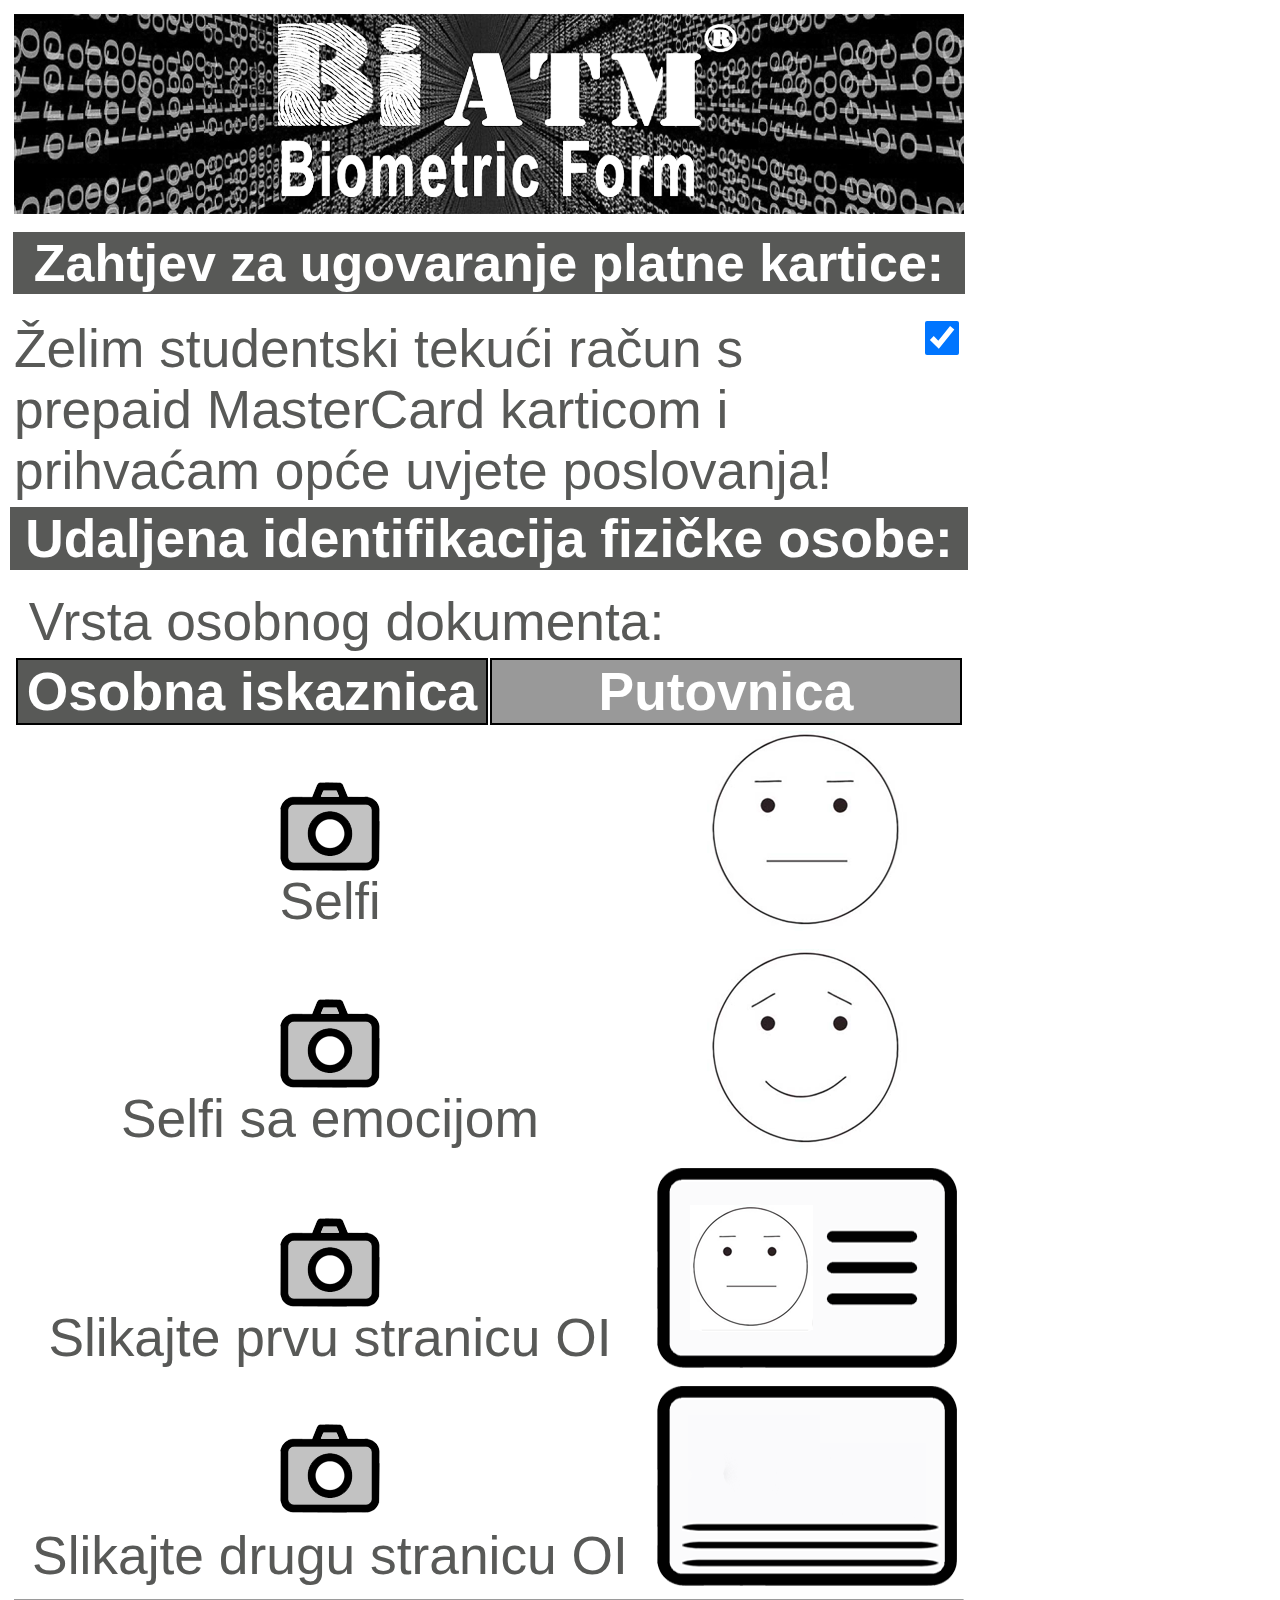
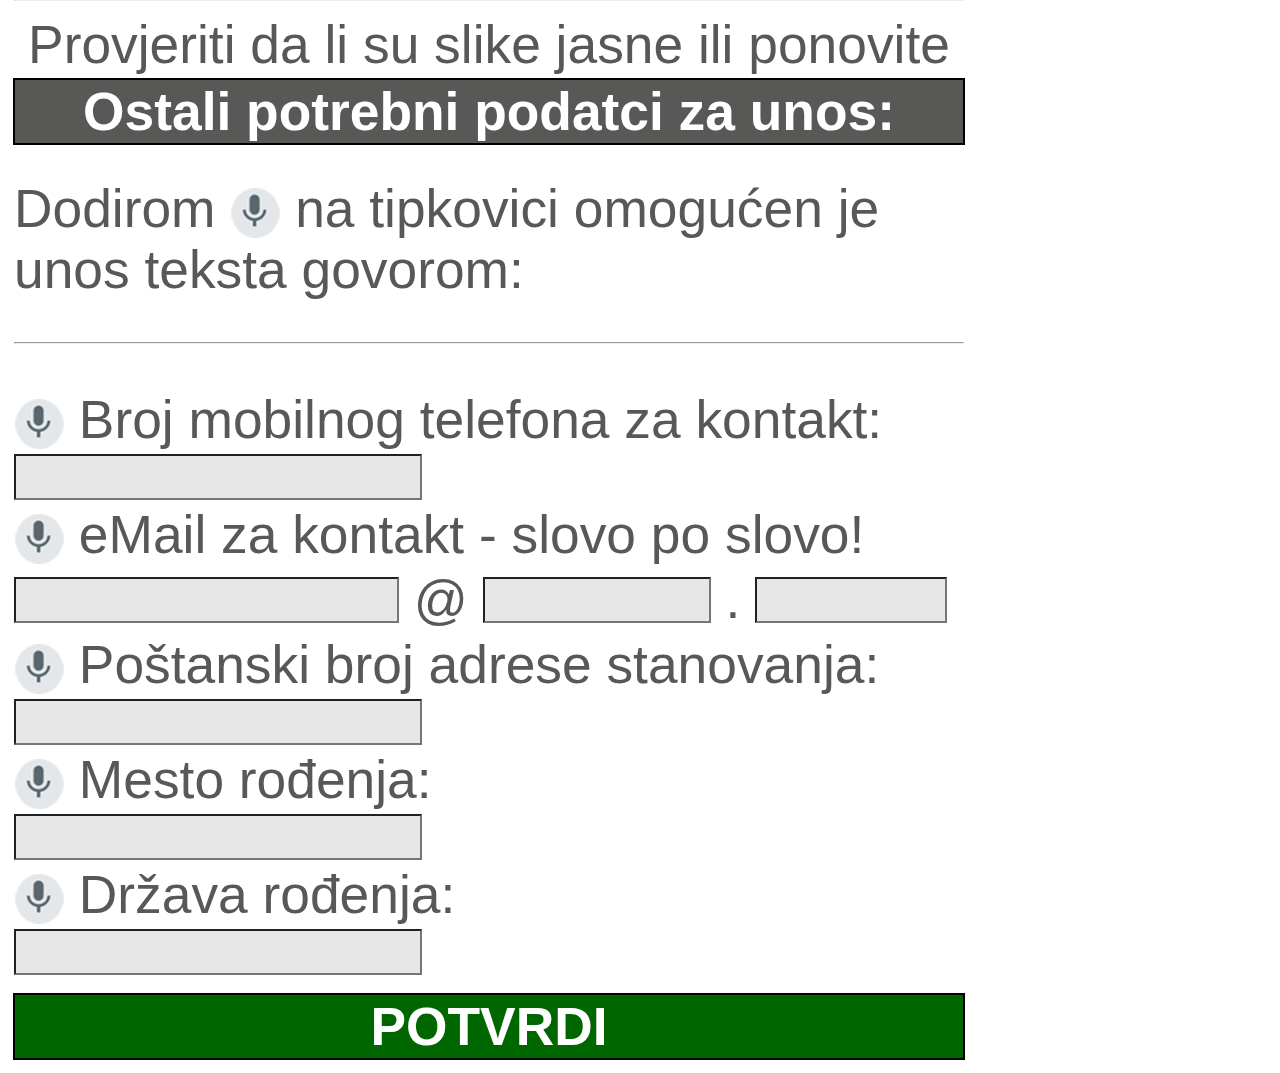
<file: P1/Form/bank.html>
﻿<!DOCTYPE html PUBLIC "-//W3C//DTD XHTML 1.0 Transitional//EN" "http://www.w3.org/TR/xhtml1/DTD/xhtml1-transitional.dtd">
<html xmlns="http://www.w3.org/1999/xhtml">

<head>
<meta content="hr" http-equiv="Content-Language" />
<meta content="text/html; charset=utf-8" http-equiv="Content-Type" />
<!-- #BeginEditable "doctitle" -->
<title>BiATM&reg; Biometric Form</title>
<!-- #EndEditable -->
<style type="text/css">
.auto-style6 {
	font-family: Arial, Helvetica, sans-serif;
	font-size: 40pt;
	text-align: left;
	color: #FFFFFF;
}
.auto-style27 {
	text-align: center;
}
.auto-style30 {
	text-align: center;
	border: 0 solid #2F7908;
}
.auto-style36 {
	font-family: Arial, Helvetica, sans-serif;
	font-size: 40pt;
	text-align: center;
	color: #FFFFFF;
}
.auto-style42 {
	color: rgb(255, 255, 255);
	font-size: 39pt;
	background-color: #585957;
}
.auto-style63 {
	font-family: Arial, Helvetica, sans-serif;
	font-size: 40pt;
	text-align: center;
	color: #FFFFFF;
	background-color: #585957;
}
.auto-style69 {
	font-size: xx-small;
}
.auto-style70 {
	text-align: center;
	font-size: xx-small;
}
.auto-style73 {
	font-size: x-small;
}
.auto-style75 {
	font-size: 40pt;
}
.auto-style77 {
	text-align: center;
	font-size: xx-large;
	color: rgb(88, 89, 87);
}
.auto-style87 {
	border: 2px solid #000000;
	text-align: center;
	font-size: 40pt;
	color: rgb(255, 255, 255);
	background-color: #585957;
}
.auto-style88 {
	text-decoration: none;
}
.auto-style89 {
	color: #FFFFFF;
}
.auto-style91 {
	text-align: left;
	border: 0 solid #585957;
	color: #808080;
}
.auto-style86 {
	font-size: 100pt;
	font-family: Arial, Helvetica, sans-serif;
	background-color: #E8E7E7;
}
.auto-style96 {
	text-align: center;
	font-size: large;
}
.auto-style101 {
	text-align: center;
	border: 0 solid #2F7908;
	color: rgb(88, 89, 87);
}
.auto-style104 {
	text-align: center;
	color: rgb(88, 89, 87);
}
.auto-style105 {
	color: rgb(88, 89, 87);
	text-align: left;
}
.auto-style106 {
	color: rgb(88, 89, 87);
	text-align: left;
	font-size: x-small;
}
.auto-style109 {
	color: rgb(88, 89, 87);
	font-size: 40pt;
}
.auto-style110 {
	font-size: 39pt;
}
.auto-style112 {
	text-align: center;
	font-size: 40pt;
	color: rgb(88, 89, 87);
}
.auto-style113 {
	border: 2px solid #000000;
	text-align: center;
	font-size: 40pt;
	color: rgb(0, 0, 0);
	background-color: #006600;
}
.auto-style115 {
	border: 0 solid #000000;
	text-align: center;
	font-size: x-small;
	color: rgb(0, 0, 0);
}
.auto-style116 {
	border: 0 solid #000000;
	text-align: left;
	font-size: 40pt;
	color: rgb(88, 89, 87);
}
.auto-style117 {
	border: 0 solid #000000;
	text-align: left;
	font-size: 40pt;
	color: rgb(0, 0, 0);
}
.auto-style54 {
	font-size: 40pt;
	font-family: Arial, Helvetica, sans-serif;
	background-color: #E8E7E7;
	color: rgb(88, 89, 87);
}
.auto-style118 {
	text-align: left;
	border: 0 solid #585957;
	color: #808080;
	font-size: 40pt;
}
.auto-style119 {
	border: 2px solid #000000;
	text-align: center;
	color: #FFFFFF;
	background-color: #585957;
}
.auto-style120 {
	border: 2px solid #000000;
	text-align: center;
	color: #FFFFFF;
	background-color: #999999;
}
.auto-style121 {
	vertical-align: middle;
}
.auto-style122 {
	border: 0 solid #000000;
	text-align: left;
	font-size: x-small;
	color: rgb(88, 89, 87);
}
.auto-style123 {
	color: rgb(255, 255, 255);
	font-size: 39pt;
}
.auto-style124 {
	color: rgb(255, 255, 255);
	font-size: x-small;
}
</style>
</head>

<body>

<table style="width: 950px; height: 1156px;">
	<tr>
		<td class="auto-style36" style="width: 80%"><table style="width: 100%">
			<tr>
				<td class="auto-style123">
				<img height="200" src="images/oi_logo.png" width="950" /></td>
			</tr>
			<tr>
				<td class="auto-style124">&nbsp;&nbsp; &nbsp;</td>
			</tr>
			<tr>
				<td class="auto-style42"><strong>Zahtjev 
		za ugovaranje platne kartice:</strong></td>
			</tr>
			</table>
		</td>
	</tr>
	<tr>
		<td class="auto-style36" style="width: 80%">
		<table style="width: 100%">
			<tr>
				<td class="auto-style106" colspan="2">&nbsp; &nbsp;</td>
			</tr>
			<tr>
				<td class="auto-style105" style="width: 95%">Želim studentski 
				tekući račun s prepaid MasterCard karticom i prihvaćam opće 
				uvjete poslovanja!</td>
				<td style="width: 5%" valign="top">
		<input checked="checked" name="Potvrda_podataka_banke0" type="checkbox" value="Da" class="auto-style86" style="width: 34px; height: 34px" /></td>
			</tr>
		</table>
		</td>
	</tr>
	<tr>
		<td class="auto-style63" style="width: 80%"><strong>Udaljena 
		identifikacija fizičke osobe:</strong></td>
	</tr>
	<tr>
		<td class="auto-style6" style="width: 80%">
		<table style="width: 100%">
			<tr class="auto-style69">
				<td class="auto-style91" style="height: 11px;" colspan="3">
				&nbsp; &nbsp; </td>
			</tr>
			<tr class="auto-style69">
				<td class="auto-style91" style="height: 11px;" colspan="3">
				<span class="auto-style75">
				<form method="post">
&nbsp;</span><span class="auto-style109">Vrsta osobnog dokumenta:</span></form>
				</td>
			</tr>
			<tr class="auto-style69">
				<td class="auto-style118" style="height: 11px;" colspan="3">
				<table style="width: 100%">
					<tr>
						<td class="auto-style119" style="width: 50%"><strong>
						<a class="auto-style88" href="bank.html">
						<span class="auto-style89">Osobna iskaznica</span></a></strong></td>
						<td class="auto-style120" style="width: 50%"><strong>
						<span class="auto-style89">Putovnica</span></strong></td>
					</tr>
				</table>
				</td>
			</tr>
			<tr>
				<td class="auto-style101" colspan="2" valign="bottom">
				<img height="89" src="images/oi_6.png" width="100" /> <br />
				<span class="auto-style110">Selfi</span></td>
				<td class="auto-style104" style="width: 33%">
				<img height="200" src="images/oi_1.png" width="200" /></td>
			</tr>
			<tr class="auto-style69">
				<td class="auto-style30" style="width: 33%; height: 10px;">
				&nbsp; &nbsp;</td>
				<td class="auto-style27" style="width: 33%; height: 10px;">
				&nbsp; &nbsp;&nbsp; </td>
				<td class="auto-style27" style="width: 33%; height: 10px;">
				&nbsp;</td>
			</tr>
			<tr>
				<td class="auto-style101" colspan="2" valign="bottom">
				<img height="89" src="images/oi_6.png" width="100" /> <br />
				Selfi sa emocijom</td>
				<td class="auto-style27" style="width: 33%">
				<img height="200" src="images/oi_2.png" width="200" /></td>
			</tr>
			<tr class="auto-style73">
				<td class="auto-style101" colspan="2" valign="bottom">
				&nbsp;&nbsp; &nbsp;</td>
				<td class="auto-style27" style="width: 33%">
				&nbsp;</td>
			</tr>
			<tr>
				<td class="auto-style101" colspan="2" valign="bottom">
				<img height="89" src="images/oi_6.png" width="100" /> <br />
				Slikajte prvu stranicu OI</td>
				<td class="auto-style27" style="width: 33%">
				<img height="200" src="images/oi_3.png" width="300" /></td>
			</tr>
			<tr>
				<td class="auto-style70" style="width: 33%">&nbsp;</td>
				<td class="auto-style70" style="width: 33%">&nbsp; &nbsp;</td>
				<td class="auto-style70" style="width: 33%">&nbsp;</td>
			</tr>
			<tr>
				<td class="auto-style77" colspan="2" valign="bottom">
				<img height="89" src="images/oi_6.png" width="100" /><span class="auto-style75">
				<br />
				Slikajte drugu stranicu OI</span></td>
				<td class="auto-style77" style="width: 33%">
				<img height="200" src="images/oi_4.png" width="300" /></td>
			</tr>
			<tr class="auto-style73">
				<td class="auto-style96" colspan="3">
				<hr /></td>
			</tr>
			<tr class="auto-style73">
				<td class="auto-style112" colspan="3">
				Provjeriti da li su slike jasne ili 
				ponovite</td>
			</tr>
			<tr>
				<td class="auto-style87" colspan="3">
				<strong>Ostali potrebni podatci 
		za unos:</strong></td>
			</tr>
			<tr>
				<td class="auto-style115" colspan="3">
				&nbsp;&nbsp;&nbsp;&nbsp; &nbsp;</td>
			</tr>
			<tr>
				<td class="auto-style115" colspan="3">
				&nbsp;&nbsp;
				&nbsp;</td>
			</tr>
			<tr>
				<td class="auto-style116" colspan="3">
				Dodirom
				<img class="auto-style121" height="50" src="images/oi_microphon.png" width="50" />
				na tipkovici omogućen je unos teksta govorom:</td>
			</tr>
			<tr>
				<td class="auto-style116" colspan="3" style="height: 22px">
				<span class="auto-style73">&nbsp; </span><hr /></td>
			</tr>
			<tr>
				<td class="auto-style122" colspan="3">
				&nbsp;&nbsp; &nbsp;</td>
			</tr>
			<tr>
				<td class="auto-style116" colspan="3">
				<img class="auto-style121" height="50" src="images/oi_microphon.png" width="50" />
		Broj mobilnog telefona za kontakt:</td>
			</tr>
			<tr>
				<td class="auto-style117" colspan="3">
		<input class="auto-style54" name="Mobitel_broj" style="width: 400px; height: 40px;" type="text" /></td>
			</tr>
			<tr>
				<td class="auto-style116" colspan="3">
				<img class="auto-style121" height="50" src="images/oi_microphon.png" width="50" />
				eMail za kontakt - slovo po slovo!</td>
			</tr>
			<tr>
				<td class="auto-style116" colspan="3" valign="bottom">
		<input class="auto-style54" name="Mobitel_broj0" style="width: 377px; height: 40px;" type="text" /> 
				@
		<input class="auto-style54" name="Mobitel_broj1" style="width: 220px; height: 40px;" type="text" /> 
				.
		<input class="auto-style54" name="Mobitel_broj2" style="width: 184px; height: 40px;" type="text" /></td>
			</tr>
			<tr>
				<td class="auto-style116" colspan="3">
				<img class="auto-style121" height="50" src="images/oi_microphon.png" width="50" />
		Poštanski 
		broj adrese stanovanja:</td>
			</tr>
			<tr>
				<td class="auto-style117" colspan="3">
		<input class="auto-style54" name="Poštanski_broj_adrese_stanovanja" style="width: 400px; height: 40px;" type="text" /></td>
			</tr>
			<tr>
				<td class="auto-style116" colspan="3">
				<img class="auto-style121" height="50" src="images/oi_microphon.png" width="50" />
		Mesto rođenja:</td>
			</tr>
			<tr>
				<td class="auto-style117" colspan="3">
		<input class="auto-style54" name="Država_rođenja" style="width: 400px; height: 40px;" type="text" /></td>
			</tr>
			<tr>
				<td class="auto-style116" colspan="3">
				<img class="auto-style121" height="50" src="images/oi_microphon.png" width="50" />
		Država rođenja:</td>
			</tr>
			<tr>
				<td class="auto-style117" colspan="3">
		<input class="auto-style54" name="Mesto_rođenja" style="width: 400px; height: 40px;" type="text" /></td>
			</tr>
			<tr>
				<td class="auto-style115" colspan="3">
				&nbsp;&nbsp; &nbsp;</td>
			</tr>
			<tr>
				<td class="auto-style113" colspan="3">
				<strong><a class="auto-style88" href="bank_a.html">
				<span class="auto-style89">POTVRDI</span></a></strong></td>
			</tr>
			</span>
			</table>
		</td>
	</tr>
	</table>

</body>

</html>
</file>
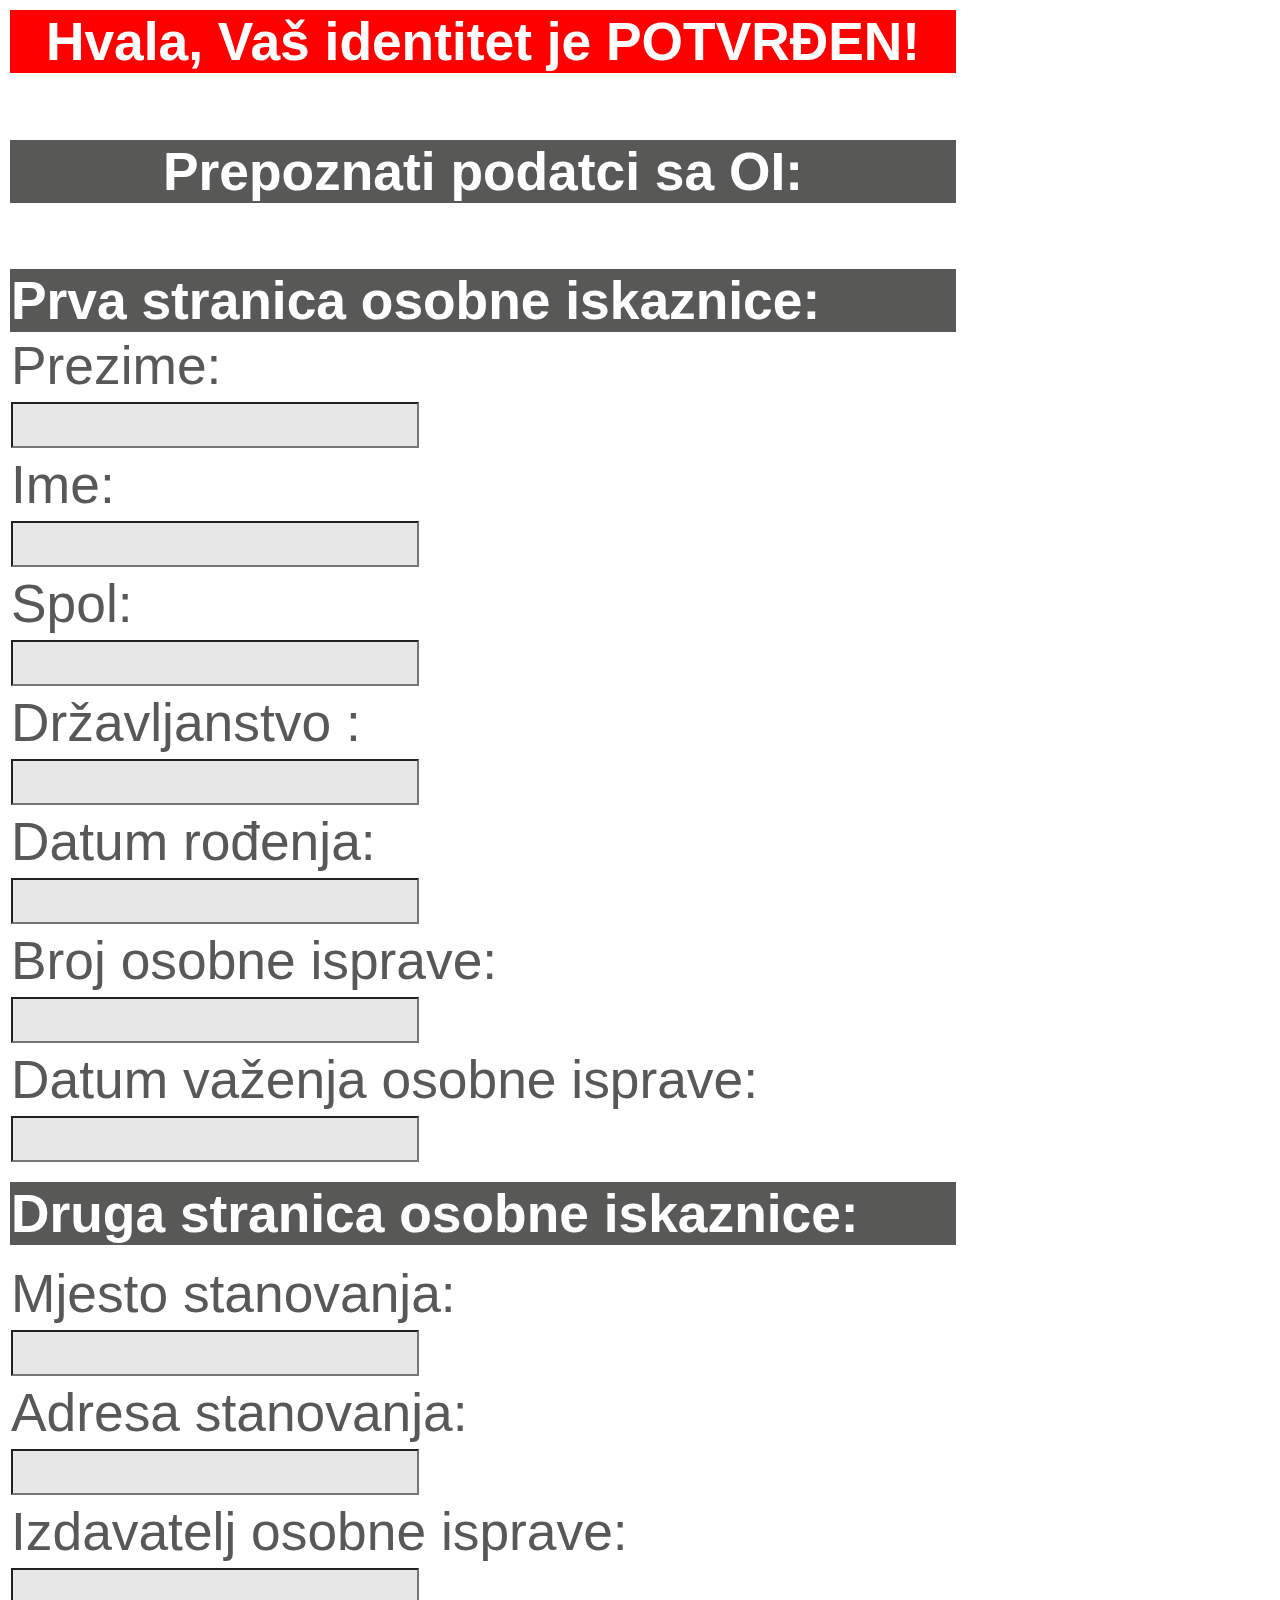
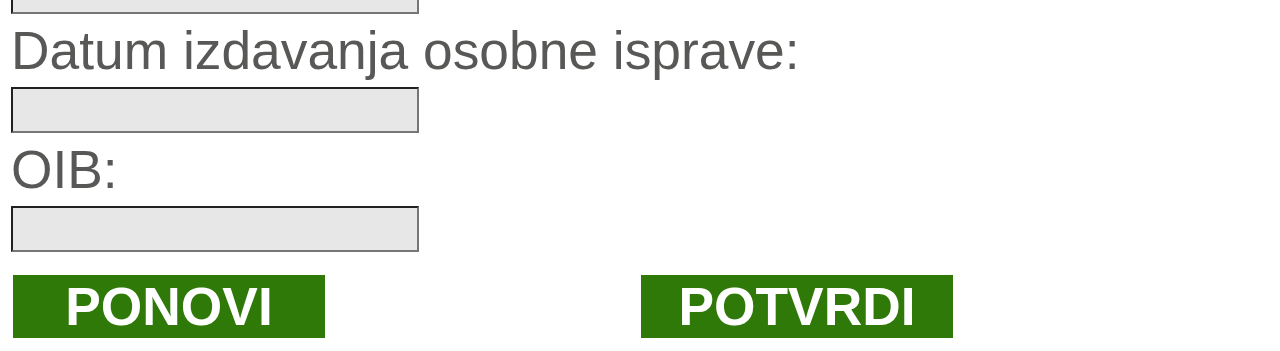
<file: P1/Form/bank_a.html>
﻿<!DOCTYPE html PUBLIC "-//W3C//DTD XHTML 1.0 Transitional//EN" "http://www.w3.org/TR/xhtml1/DTD/xhtml1-transitional.dtd">
<html xmlns="http://www.w3.org/1999/xhtml">

<head>
<meta content="hr" http-equiv="Content-Language" />
<meta content="text/html; charset=utf-8" http-equiv="Content-Type" />
<!-- #BeginEditable "doctitle" -->
<title>Molimo Vas da prije ispunjavanja</title>
<!-- #EndEditable -->
<style type="text/css">
.auto-style8 {
	font-family: Arial, Helvetica, sans-serif;
	font-size: xx-large;
	text-align: left;
	font-weight: normal;
	color: #FFFFFF;
}
.auto-style16 {
	font-size: xx-large;
	font-family: Arial, Helvetica, sans-serif;
	background-color: #E8E7E7;
}
.auto-style19 {
	font-family: Arial, Helvetica, sans-serif;
	font-size: xx-large;
	text-align: center;
	font-weight: normal;
	color: #FFFFFF;
}
.auto-style24 {
	font-family: Arial, Helvetica, sans-serif;
	font-size: 40pt;
	text-align: left;
	font-weight: normal;
	color: #FFFFFF;
}
.auto-style31 {
	border: 2px solid #000000;
	font-family: Arial, Helvetica, sans-serif;
	font-size: 40pt;
	text-align: center;
	font-weight: normal;
	color: #2F7908;
	background-color: #585957;
}
.auto-style53 {
	font-family: Arial, Helvetica, sans-serif;
	font-size: 40pt;
	text-align: left;
	font-weight: normal;
	color: #585957;
}
.auto-style54 {
	font-size: xx-large;
	font-family: Arial, Helvetica, sans-serif;
	background-color: #E8E7E7;
	color: rgb(88, 89, 87);
}
.auto-style55 {
	border: 0 solid #5B5A5A;
	font-family: Arial, Helvetica, sans-serif;
	font-size: xx-large;
	text-align: left;
	font-weight: normal;
	color: #FFFFFF;
}
.auto-style58 {
	font-family: Arial, Helvetica, sans-serif;
	font-size: 30pt;
	text-align: left;
	font-weight: normal;
	color: #585957;
}
.auto-style64 {
	font-family: Arial, Helvetica, sans-serif;
	font-size: 40pt;
	text-align: center;
	font-weight: normal;
	color: #FFFFFF;
	background-color: #808080;
}
.auto-style81 {
	border: 0 solid #808080;
	font-family: Arial, Helvetica, sans-serif;
	font-size: 39pt;
	text-align: left;
	font-weight: normal;
	color: #585957;
}
.auto-style85 {
	font-size: 40pt;
	font-family: Arial, Helvetica, sans-serif;
	background-color: #E8E7E7;
}
.auto-style86 {
	font-size: 100pt;
	font-family: Arial, Helvetica, sans-serif;
	background-color: #E8E7E7;
}
.auto-style87 {
	text-decoration: none;
}
.auto-style88 {
	color: #FFFFFF;
}
.auto-style89 {
	font-family: Arial, Helvetica, sans-serif;
	font-size: x-small;
	text-align: left;
	font-weight: normal;
	color: #585957;
}
.auto-style90 {
	font-family: Arial, Helvetica, sans-serif;
	font-size: 40pt;
	text-align: left;
	font-weight: normal;
	color: #FFFFFF;
	background-color: #585957;
}
.auto-style91 {
	font-family: Arial, Helvetica, sans-serif;
	font-size: 40pt;
	text-align: center;
	font-weight: normal;
	color: #FFFFFF;
}
.auto-style92 {
	background-color: #2F7908;
}
.auto-style93 {
	font-family: Arial, Helvetica, sans-serif;
	font-size: 40pt;
	text-align: center;
	color: #FFFFFF;
}
.auto-style94 {
	font-family: Arial, Helvetica, sans-serif;
	font-size: 40pt;
	text-align: center;
	color: #FFFFFF;
	background-color: #585957;
}
.auto-style95 {
	font-family: Arial, Helvetica, sans-serif;
	font-size: 40pt;
	text-align: center;
	color: #FFFFFF;
	background-color: #FF0000;
}
</style>
</head>

<body>

<table style="width: 950px; height: 1847px;">
	<tr>
		<td class="auto-style95" style="width: 80%; height: 50px;"><strong>Hvala, Vaš identitet je POTVRĐEN!</strong></td>
	</tr>
	<tr>
		<td class="auto-style93" style="width: 80%; height: 50px;">&nbsp; &nbsp;</td>
	</tr>
	<tr>
		<td class="auto-style94" style="width: 80%; height: 50px;"><strong>
		Prepoznati podatci sa OI:</strong></td>
	</tr>
	<tr>
		<td class="auto-style81" style="width: 80%; height: 50px;">&nbsp;</td>
	</tr>
	<tr>
		<td class="auto-style90" style="width: 80%; height: 50px;">
		<strong>Prva stranica osobne iskaznice:</strong></td>
	</tr>
	<tr>
		<td class="auto-style53" style="width: 80%; height: 50px;">
		Prezime: </td>
	</tr>
	<tr>
		<td class="auto-style55" style="width: 80%; height: 50px;">
		<input class="auto-style54" name="Prezime" style="width: 400px; height: 40px;" /></td>
	</tr>
	<tr>
		<td class="auto-style53" style="height: 50px; width: 80%">
		Ime: </td>
	</tr>
	<tr>
		<td class="auto-style8" style="height: 50px; width: 80%">
		<input class="auto-style54" name="Ime" style="width: 400px; height: 40px;" type="text" /></td>
	</tr>
	<tr>
		<td class="auto-style53" style="width: 80%; height: 50px;">
		Spol:</td>
	</tr>
	<tr>
		<td class="auto-style53" style="width: 80%; height: 50px;">
		<input class="auto-style54" name="Spol0" style="width: 400px; height: 40px;" type="text" /></td>
	</tr>
	<tr>
		<td class="auto-style53" style="width: 80%; height: 50px;">
		Državljanstvo :</td>
	</tr>
	<tr>
		<td class="auto-style8" style="width: 80%; height: 50px;">
		<input class="auto-style54" name="Državljanstvo" style="width: 400px; height: 40px;" type="text" /></td>
	</tr>
	<tr>
		<td class="auto-style53" style="width: 80%; height: 50px;">
		Datum rođenja: </td>
	</tr>
	<tr>
		<td class="auto-style8" style="width: 80%; height: 50px;">
		<input class="auto-style54" name="Datum_rođenja" style="width: 400px; height: 40px;" type="text" /></td>
	</tr>
	<tr>
		<td class="auto-style53" style="width: 80%; height: 50px;">
		Broj osobne isprave:</td>
	</tr>
	<tr>
		<td class="auto-style8" style="width: 80%; height: 50px;">
		<input class="auto-style54" name="Broj_osobne_isprave" style="width: 400px; height: 40px;" type="text" /></td>
	</tr>
	<tr>
		<td class="auto-style53" style="width: 80%; height: 50px;">
		Datum važenja osobne 
		isprave:</td>
	</tr>
	<tr>
		<td class="auto-style8" style="width: 80%; height: 50px;">
		<input class="auto-style54" name="Datum_važenja" style="width: 400px; height: 40px;" type="text" /></td>
	</tr>
	<tr>
		<td class="auto-style89" style="width: 80%; height: 6px;">
		&nbsp; &nbsp;</td>
	</tr>
	<tr>
		<td class="auto-style90" style="width: 80%; height: 50px;">
		<strong>Druga stranica osobne iskaznice:</strong></td>
	</tr>
	<tr>
		<td class="auto-style89" style="width: 80%; height: 9px;">
		&nbsp;&nbsp; &nbsp;</td>
	</tr>
	<tr>
		<td class="auto-style53" style="width: 80%; height: 50px;">
		Mjesto stanovanja:</td>
	</tr>
	<tr>
		<td class="auto-style8" style="width: 80%; height: 50px;">
		<input class="auto-style54" name="Mjesto_stanovanja" style="width: 400px; height: 40px;" type="text" /></td>
	</tr>
	<tr>
		<td class="auto-style53" style="width: 80%; height: 50px;">
		Adresa stanovanja:</td>
	</tr>
	<tr>
		<td class="auto-style8" style="width: 80%; height: 50px;">
		<input class="auto-style54" name="Adresa_stanovanja" style="width: 400px; height: 40px;" type="text" /></td>
	</tr>
	<tr>
		<td class="auto-style53" style="width: 80%; height: 50px;">
		Izdavatelj osobne 
		isprave:</td>
	</tr>
	<tr>
		<td class="auto-style8" style="width: 80%; height: 50px;">
		<input class="auto-style54" name="Izdavatelj_osobne_isprave" style="width: 400px; height: 40px;" type="text" /></td>
	</tr>
	<tr>
		<td class="auto-style53" style="width: 80%; height: 50px;">
		Datum 
		izdavanja osobne isprave:</td>
	</tr>
	<tr>
		<td class="auto-style8" style="width: 80%; height: 50px;">
		<input class="auto-style54" name="Datum_izdavanja" style="width: 400px; height: 40px;" type="text" /></td>
	</tr>
	<tr>
		<td class="auto-style53" style="width: 80%; height: 50px;">
		OIB:</td>
	</tr>
	<tr>
		<td class="auto-style8" style="width: 80%; height: 50px;">
		<input class="auto-style54" name="OIB" style="width: 400px; height: 40px;" type="text" /></td>
	</tr>
	<tr>
		<td class="auto-style89" style="width: 80%; height: 6px">&nbsp;&nbsp;&nbsp; &nbsp;</td>
	</tr>
	<tr>
		<td class="auto-style91" style="width: 80%; height: 50px;">
		<table style="width: 100%">
			<tr>
				<td class="auto-style92" style="width: 33%"><strong>
				<a class="auto-style87" href="bank.html">
				<span class="auto-style88">PONOVI</span></a></strong></td>
				<td style="width: 33%">&nbsp;</td>
				<td class="auto-style92" style="width: 33%"><strong>
				<a class="auto-style87" href="bank_b.html">
				<span class="auto-style88">POTVRDI</span></a></strong></td>
			</tr>
		</table>
		</td>
	</tr>
	</table>

</body>

</html>
</file>
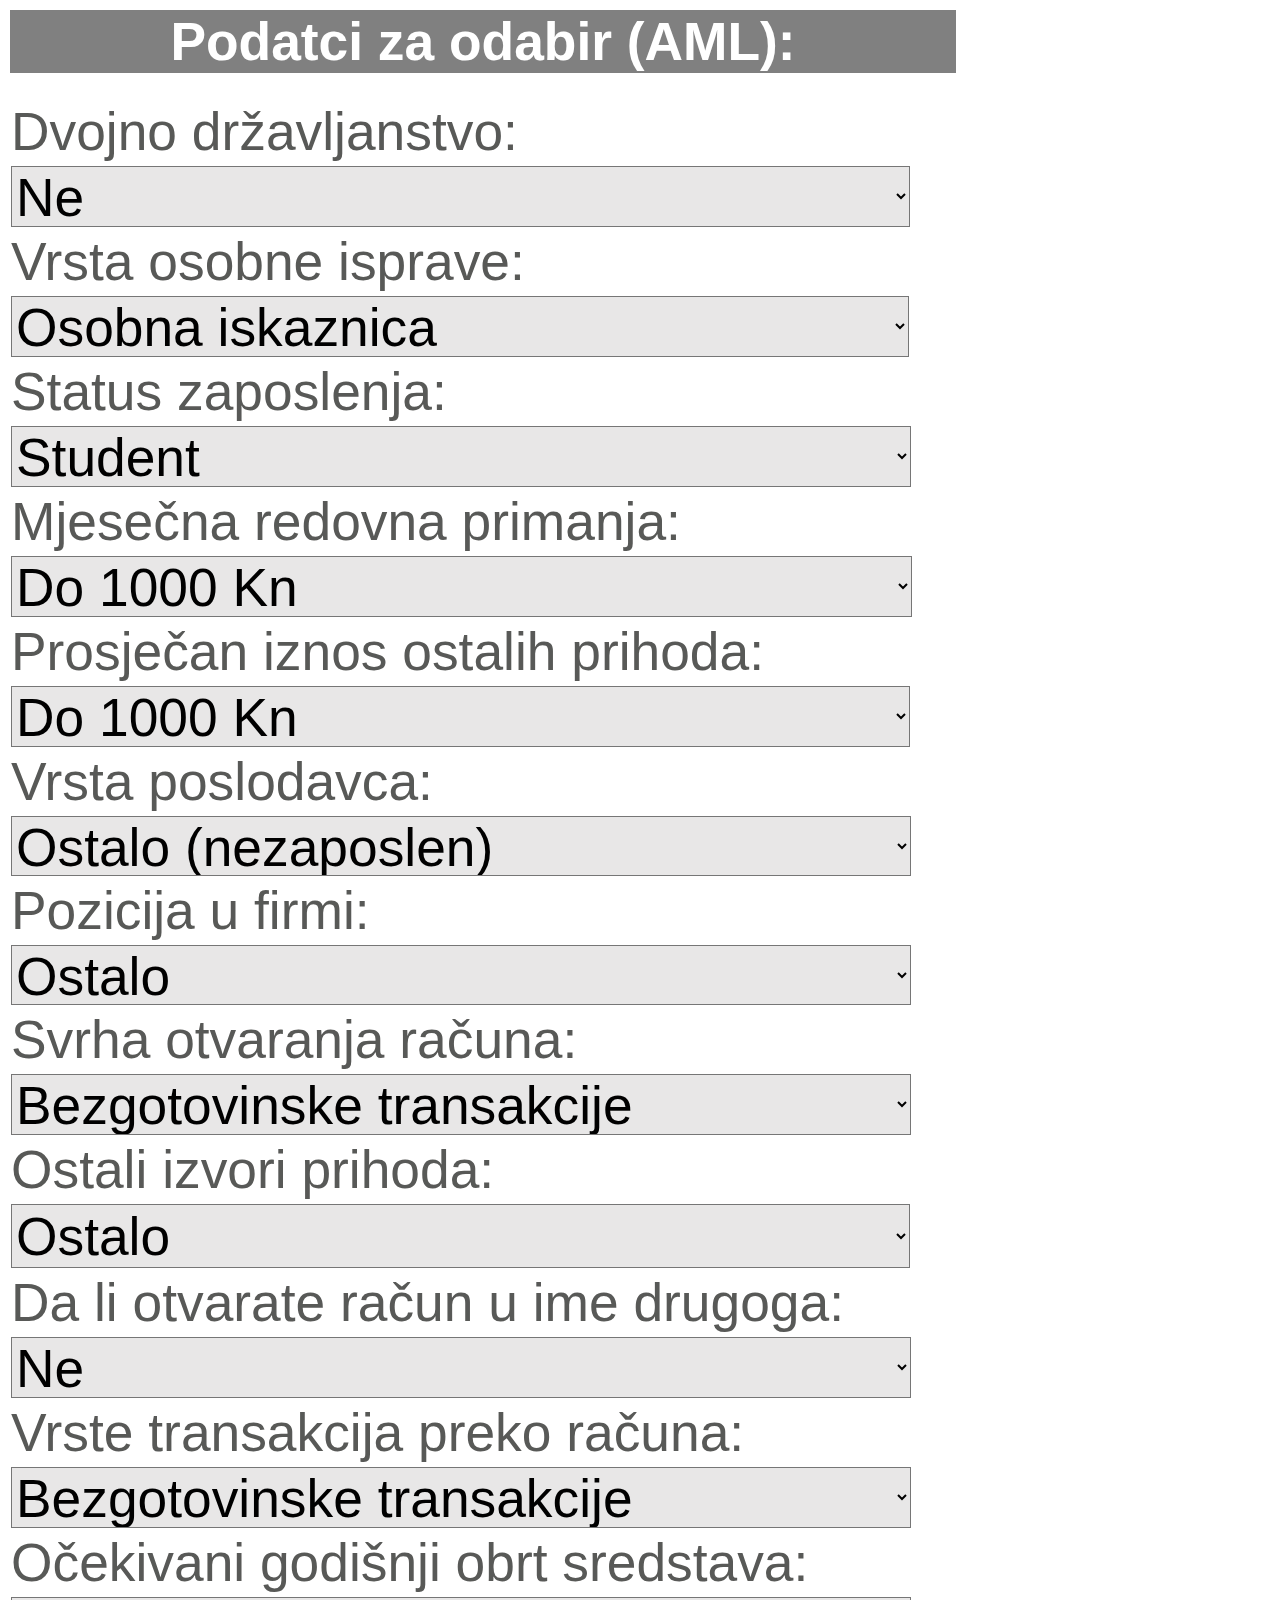
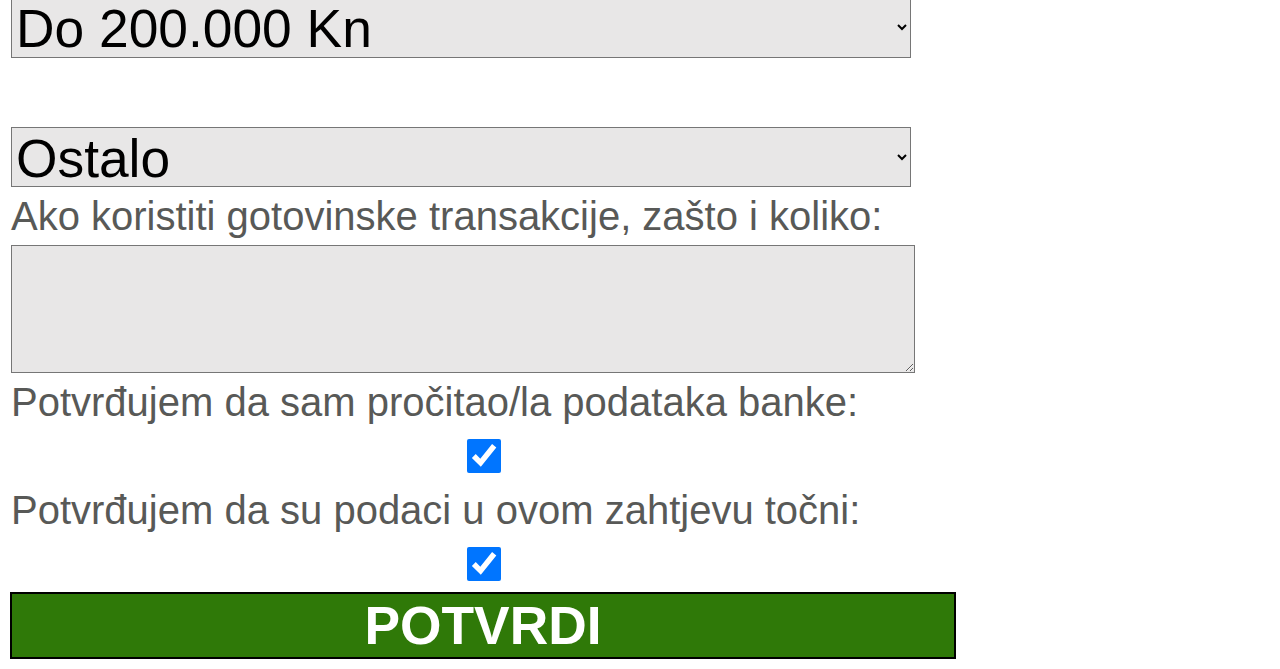
<file: P1/Form/bank_b.html>
﻿<!DOCTYPE html PUBLIC "-//W3C//DTD XHTML 1.0 Transitional//EN" "http://www.w3.org/TR/xhtml1/DTD/xhtml1-transitional.dtd">
<html xmlns="http://www.w3.org/1999/xhtml">

<head>
<meta content="hr" http-equiv="Content-Language" />
<meta content="text/html; charset=utf-8" http-equiv="Content-Type" />
<!-- #BeginEditable "doctitle" -->
<title>Molimo Vas da prije ispunjavanja</title>
<!-- #EndEditable -->
<style type="text/css">
.auto-style8 {
	font-family: Arial, Helvetica, sans-serif;
	font-size: xx-large;
	text-align: left;
	font-weight: normal;
	color: #FFFFFF;
}
.auto-style16 {
	font-size: xx-large;
	font-family: Arial, Helvetica, sans-serif;
	background-color: #E8E7E7;
}
.auto-style19 {
	font-family: Arial, Helvetica, sans-serif;
	font-size: xx-large;
	text-align: center;
	font-weight: normal;
	color: #FFFFFF;
}
.auto-style24 {
	font-family: Arial, Helvetica, sans-serif;
	font-size: 40pt;
	text-align: left;
	font-weight: normal;
	color: #FFFFFF;
}
.auto-style31 {
	border: 2px solid #000000;
	font-family: Arial, Helvetica, sans-serif;
	font-size: 40pt;
	text-align: center;
	font-weight: normal;
	color: #2F7908;
	background-color: #2F7908;
}
.auto-style53 {
	font-family: Arial, Helvetica, sans-serif;
	font-size: 40pt;
	text-align: left;
	font-weight: normal;
	color: #585957;
}
.auto-style58 {
	font-family: Arial, Helvetica, sans-serif;
	font-size: 30pt;
	text-align: left;
	font-weight: normal;
	color: #585957;
}
.auto-style64 {
	font-family: Arial, Helvetica, sans-serif;
	font-size: 40pt;
	text-align: center;
	font-weight: normal;
	color: #FFFFFF;
	background-color: #808080;
}
.auto-style85 {
	font-size: 40pt;
	font-family: Arial, Helvetica, sans-serif;
	background-color: #E8E7E7;
}
.auto-style86 {
	font-size: 100pt;
	font-family: Arial, Helvetica, sans-serif;
	background-color: #E8E7E7;
}
.auto-style87 {
	text-decoration: none;
}
.auto-style88 {
	color: #FFFFFF;
}
.auto-style89 {
	font-family: Arial, Helvetica, sans-serif;
	font-size: x-small;
	text-align: left;
	font-weight: normal;
	color: #585957;
}
</style>
</head>

<body>

<table style="width: 950px; height: 2093px;">
	<tr>
		<td class="auto-style64" style="width: 80%; height: 50px;"><strong>
		Podatci za odabir (AML):</strong></td>
	</tr>
	<tr>
		<td class="auto-style89" style="width: 80%; height: 21px;">&nbsp; &nbsp;</td>
	</tr>
	<tr>
		<td class="auto-style53" style="width: 80%; height: 50px;">Dvojno državljanstvo:</td>
	</tr>
	<tr>
		<td class="auto-style8" style="width: 80%; height: 50px;">
		<select class="auto-style85" name="Dvojno_državljanstvo" style="width: 899px; height: 61px">
		<option value="Žensko">Ne</option>
		<option>Da</option>
		</select></td>
	</tr>
	<tr>
		<td class="auto-style53" style="width: 80%; height: 50px;">Vrsta osobne isprave:</td>
	</tr>
	<tr>
		<td class="auto-style8" style="width: 80%; height: 50px;">
		<select class="auto-style85" name="Vrsta_osobne_isprave" style="width: 898px; height: 61px">
		<option selected="selected" value="Osobna iskaznica">Osobna iskaznica
		</option>
		<option>Putovnica</option>
		</select></td>
	</tr>
	<tr>
		<td class="auto-style53" style="width: 80%; height: 50px;">Status zaposlenja:</td>
	</tr>
	<tr>
		<td class="auto-style8" style="width: 80%; height: 50px;">
		<select class="auto-style85" name="Status_zaposlenja" style="width: 900px; height: 61px">
		<option selected="selected" value="Osobna iskaznica">Student</option>
		<option>Učenik</option>
		<option>Stalno zaposlen</option>
		<option>Nezaposlen</option>
		<option>Na određeno</option>
		<option>Samozaposlen</option>
		<option>Poduzetnik</option>
		</select></td>
	</tr>
	<tr>
		<td class="auto-style53" style="width: 80%; height: 50px;">Mjesečna redovna primanja:</td>
	</tr>
	<tr>
		<td class="auto-style8" style="width: 80%; height: 50px;">
		<select class="auto-style85" name="Mjesečna_primanja" style="width: 901px; height: 61px">
		<option selected="selected" value="Osobna iskaznica">Do 1000 Kn</option>
		<option>Od 1000 do 10.000 kn</option>
		<option>Od 10.000 do 20.000 kn</option>
		<option>Više od 20.000 kn</option>
		</select></td>
	</tr>
	<tr>
		<td class="auto-style53" style="width: 80%; height: 50px;">Prosječan iznos ostalih 
		prihoda:</td>
	</tr>
	<tr>
		<td class="auto-style8" style="width: 80%; height: 50px;">
		<select class="auto-style85" name="ostali_prihodi" style="width: 899px; height: 61px">
		<option selected="selected" value="Osobna iskaznica">Do 1000 Kn</option>
		<option>Od 1000 do 10.000 kn</option>
		<option>Od 10.000 do 20.000 kn</option>
		<option>Više od 20.000 kn</option>
		</select></td>
	</tr>
	<tr>
		<td class="auto-style53" style="width: 80%; height: 50px;">Vrsta poslodavca:</td>
	</tr>
	<tr>
		<td class="auto-style8" style="width: 80%; height: 50px;">
		<select class="auto-style85" name="Vrsta_poslodavca" style="width: 900px; height: 60px">
		<option value="Žensko">Ostalo (nezaposlen)</option>
		<option>Javno poduzeće</option>
		<option>Privatno veliko</option>
		<option>Privatno srednje</option>
		<option>Privatno malo</option>
		<option>Obrt</option>
		<option>Honorarac</option>
		</select></td>
	</tr>
	<tr>
		<td class="auto-style53" style="width: 80%; height: 50px;">Pozicija u firmi:</td>
	</tr>
	<tr>
		<td class="auto-style8" style="width: 80%; height: 50px;">
		<select class="auto-style85" name="Pozicija_u_firmi" style="width: 900px; height: 60px">
		<option value="Žensko">Ostalo</option>
		<option>Zaposlenik</option>
		<option>Poduzetnik</option>
		<option>Manager srednjeg ranga</option>
		<option>Top manager</option>
		</select></td>
	</tr>
	<tr>
		<td class="auto-style53" style="width: 80%; height: 50px">Svrha 
		otvaranja računa:</td>
	</tr>
	<tr>
		<td class="auto-style8" style="width: 80%; height: 50px">
		<select class="auto-style85" name="Svrha_otvaranja_računa" style="width: 900px; height: 61px">
		<option value="Žensko">Bezgotovinske transakcije</option>
		<option>Ostalo</option>
		<option>Gotovinske transakcije</option>
		</select></td>
	</tr>
	<tr>
		<td class="auto-style53" style="width: 80%; height: 50px">Ostali 
		izvori prihoda:</td>
	</tr>
	<tr>
		<td class="auto-style8" style="width: 80%; height: 50px">
		<select class="auto-style85" name="Ostali_izvori_prihoda" style="width: 899px; height: 64px">
		<option value="Žensko">Ostalo</option>
		<option>Bez dodatnih prihoda</option>
		<option>Honorarni rad</option>
		<option>Autorski rad</option>
		<option>Dodatni posao</option>
		<option>Invalidnina</option>
		</select></td>
	</tr>
	<tr>
		<td class="auto-style53" style="width: 80%; height: 50px;">Da li otvarate račun u ime 
		drugoga:</td>
	</tr>
	<tr>
		<td class="auto-style8" style="width: 80%; height: 50px;">
		<select class="auto-style85" name="Račun_u_ime_drugog" style="width: 900px; height: 61px">
		<option value="Žensko">Ne</option>
		<option>Da</option>
		</select></td>
	</tr>
	<tr>
		<td class="auto-style53" style="width: 80%; height: 50px;">Vrste transakcija preko 
		računa:</td>
	</tr>
	<tr>
		<td class="auto-style8" style="width: 80%; height: 50px;">
		<select class="auto-style85" name="Vrste_transakcija" style="width: 900px; height: 61px">
		<option value="Žensko">Bezgotovinske transakcije</option>
		<option>Gotovinske transakcije</option>
		</select></td>
	</tr>
	<tr>
		<td class="auto-style53" style="width: 80%; height: 50px;">Očekivani godišnji obrt 
		sredstava:</td>
	</tr>
	<tr>
		<td class="auto-style8" style="width: 80%; height: 50px;">
		<select class="auto-style85" name="Očekivani_godišnji_obrt" style="width: 900px; height: 61px">
		<option selected="selected" value="Osobna iskaznica">Do 200.000 Kn
		</option>
		<option>Do 500.000 Kn</option>
		<option>Do1.000.000 Kn</option>
		<option>Više od 1.000.000 kn</option>
		</select></td>
	</tr>
	<tr>
		<td class="auto-style24" style="width: 80%; height: 50px;">28.Po kom osnovu će sredstva 
		priticati:</td>
	</tr>
	<tr>
		<td class="auto-style8" style="width: 80%; height: 50px;">
		<select class="auto-style85" name="Osnov_priticANJA_sredstava" style="width: 900px; height: 60px">
		<option value="Žensko">Ostalo</option>
		<option>Redovna primanja</option>
		<option>Osobne uplate</option>
		<option>Uplate treće strane</option>
		</select></td>
	</tr>
	<tr>
		<td class="auto-style58" style="width: 80%; height: 50px;">
		Ako koristiti gotovinske 
		transakcije, zašto i koliko:</td>
	</tr>
	<tr>
		<td class="auto-style8" style="width: 80%; height: 50px;">
		<textarea name="Gotovinske_transakcije_zašto_koliko" style="width: 898px; height: 122px" class="auto-style16"></textarea></td>
	</tr>
	<tr>
		<td class="auto-style58" style="width: 80%; height: 50px;">Potvrđujem da sam 
		pročitao/la podataka banke:</td>
	</tr>
	<tr>
		<td class="auto-style19" style="width: 80%; height: 50px;">
		<input checked="checked" name="Potvrda_podataka_banke" type="checkbox" value="Da" class="auto-style86" style="width: 34px; height: 34px" /></td>
	</tr>
	<tr>
		<td class="auto-style58" style="width: 80%; height: 50px;">Potvrđujem da su podaci u 
		ovom zahtjevu točni:</td>
	</tr>
	<tr>
		<td class="auto-style19" style="width: 80%; height: 50px;">
		<input checked="checked" name="Potvrda_točnosti" type="checkbox" value="Da" class="auto-style86" style="width: 34px; height: 34px" /></td>
	</tr>
	<tr>
		<td class="auto-style31" style="width: 80%; height: 39px;">
		<a class="auto-style87" href="bank_c.html"><span class="auto-style88">
		<strong>POTVRDI</strong></span></a></td>
	</tr>
</table>

</body>

</html>
</file>
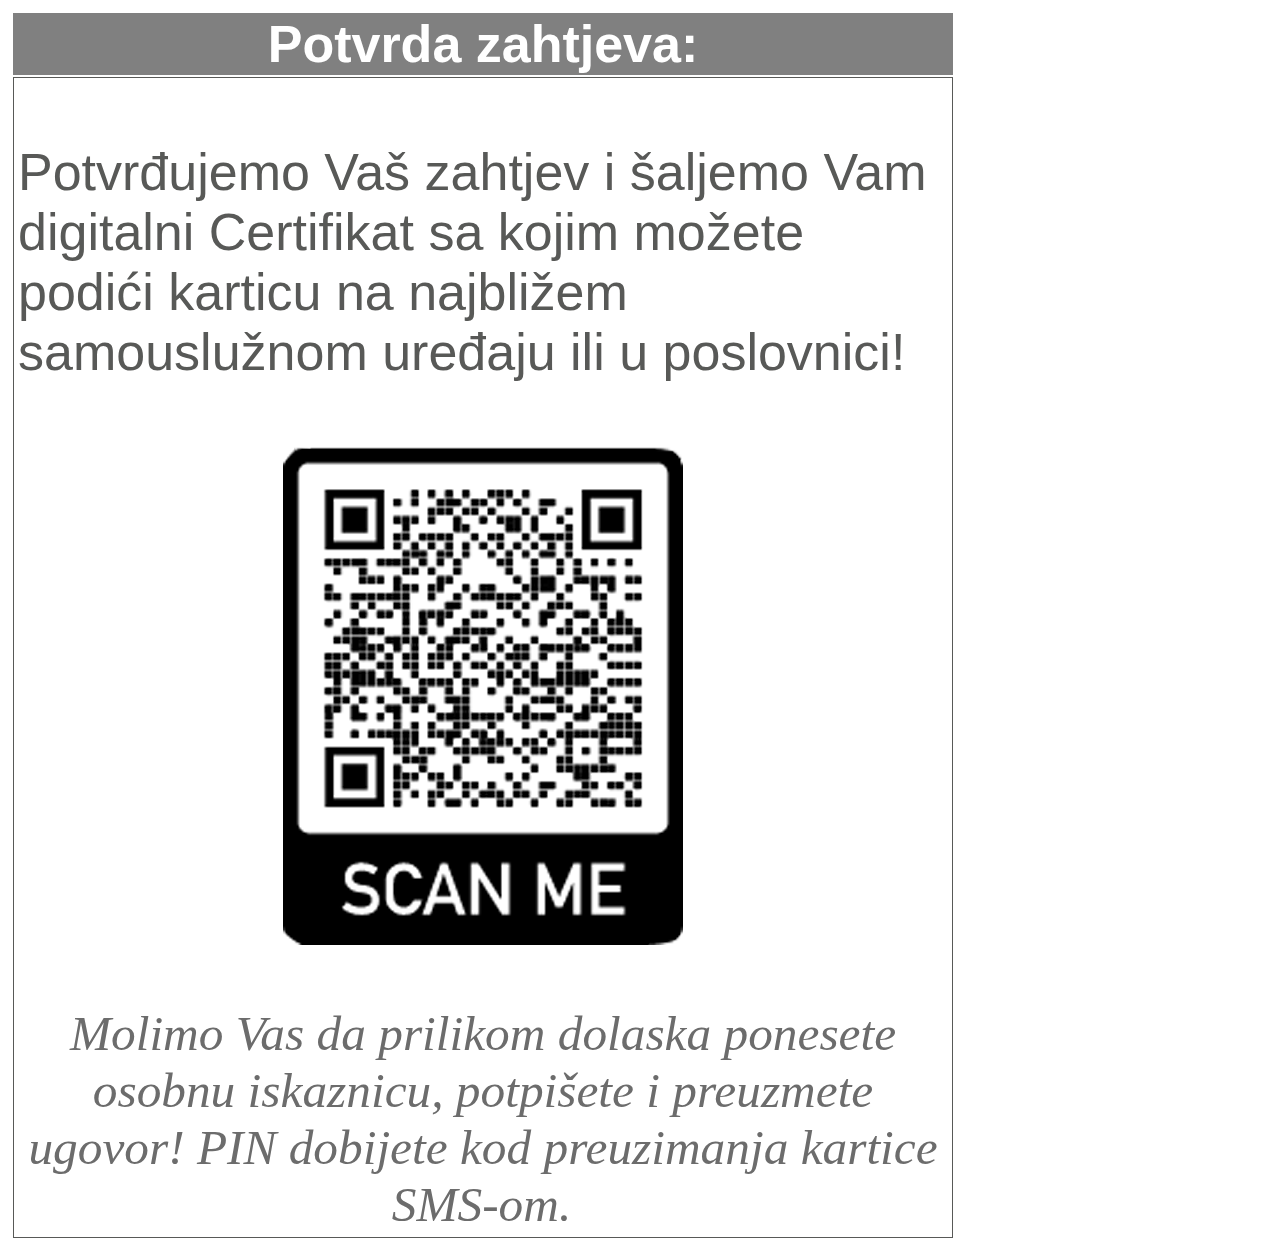
<file: P1/Form/bank_c.html>
﻿<!DOCTYPE html PUBLIC "-//W3C//DTD XHTML 1.0 Transitional//EN" "http://www.w3.org/TR/xhtml1/DTD/xhtml1-transitional.dtd">
<html xmlns="http://www.w3.org/1999/xhtml">

<head>
<meta content="hr" http-equiv="Content-Language" />
<meta content="text/html; charset=utf-8" http-equiv="Content-Type" />
<!-- #BeginEditable "doctitle" -->
<title>Molimo Vas da prije ispunjavanja</title>
<!-- #EndEditable -->
<style type="text/css">
.auto-style36 {
	font-family: Arial, Helvetica, sans-serif;
	font-size: 40pt;
	text-align: center;
	color: #FFFFFF;
}
.auto-style42 {
	color: rgb(255, 255, 255);
	font-size: 39pt;
	background-color: #808080;
}
.auto-style57 {
	font-size: xx-large;
	color: #585957;
}
.auto-style93 {
	border: 1px solid #585957;
	text-align: center;
	font-size: 40pt;
}
.auto-style96 {
	font-size: 39pt;
	text-align: left;
}
.auto-style97 {
	font-size: 37pt;
}
.auto-style98 {
	font-size: 39pt;
	text-align: center;
}
</style>
</head>

<body>

<table style="width: 950px; height: 510px;">
	<tr>
		<td class="auto-style36" style="width: 80%; height: 521px;"><table style="width: 100%">
			<tr>
				<td class="auto-style42"><strong>Potvrda zahtjeva:</strong></td>
			</tr>
			<tr class="auto-style57">
				<td class="auto-style93">
				<table style="width: 100%; height: 201px">
					<tr>
						<td class="auto-style96" style="width: 90%"><br />
						Potvrđujemo Vaš zahtjev i šaljemo Vam digitalni Certifikat sa kojim možete podići karticu na 
						najbližem samouslužnom uređaju ili u poslovnici!<br />
&nbsp; &nbsp;&nbsp;&nbsp; <br />
						</td>
					</tr>
					<tr>
						<td class="auto-style98" style="width: 90%">
						<img height="499" src="images/oi_qr.png" width="400" /><br />
&nbsp; <br />
						<span class="auto-style97" style="color: rgb(108, 108, 108); font-family: Roboto; font-style: normal; font-variant-ligatures: normal; font-variant-caps: normal; font-weight: 300; letter-spacing: normal; orphans: 2; text-align: start; text-indent: 0px; text-transform: none; white-space: normal; widows: 2; word-spacing: 0px; -webkit-text-stroke-width: 0px; background-color: rgb(255, 255, 255); text-decoration-style: initial; text-decoration-color: initial; display: inline !important; float: none;">
						<em>Molimo Vas da prilikom dolaska ponesete osobnu iskaznicu, 
						potpišete i preuzmete ugovor! PIN dobijete kod 
						preuzimanja kartice SMS-om.</em></span><span style="color: rgb(108, 108, 108); font-family: Roboto; font-size: 12px; font-style: normal; font-variant-ligatures: normal; font-variant-caps: normal; font-weight: 300; letter-spacing: normal; orphans: 2; text-align: start; text-indent: 0px; text-transform: none; white-space: normal; widows: 2; word-spacing: 0px; -webkit-text-stroke-width: 0px; text-decoration-style: initial; text-decoration-color: initial; display: inline !important; float: none; background-color: rgb(255, 255, 255)">&nbsp;</span></td>
					</tr>
				</table>
				</td>
			</tr>
			</table>
		</td>
	</tr>
	</table>

</body>

</html>
</file>
<file: font/flaticon.css>
/*
  	Flaticon icon font: Flaticon
  	Creation date: 26/12/2019 17:11
  	*/

@font-face {
  font-family: "Flaticon";
  src: url("./Flaticon.eot");
  src: url("./Flaticon.eot?#iefix") format("embedded-opentype"),
       url("./Flaticon.woff2") format("woff2"),
       url("./Flaticon.woff") format("woff"),
       url("./Flaticon.ttf") format("truetype"),
       url("./Flaticon.svg#Flaticon") format("svg");
  font-weight: normal;
  font-style: normal;
}

@media screen and (-webkit-min-device-pixel-ratio:0) {
  @font-face {
    font-family: "Flaticon";
    src: url("./Flaticon.svg#Flaticon") format("svg");
  }
}

[class^="flaticon-"]:before, [class*=" flaticon-"]:before,
[class^="flaticon-"]:after, [class*=" flaticon-"]:after {   
  font-family: Flaticon;
        font-size: 20px;
font-style: normal;
}

.flaticon-photo-camera:before { content: "\f100"; }
.flaticon-passport:before { content: "\f101"; }
</file>
<file: font/font/flaticon.css>
/*
  	Flaticon icon font: Flaticon
  	Creation date: 22/06/2016 15:25
  	*/

@font-face {
  font-family: "Flaticon";
  src: url("./Flaticon.eot");
  src: url("./Flaticon.eot?#iefix") format("embedded-opentype"),
       url("./Flaticon.woff") format("woff"),
       url("./Flaticon.ttf") format("truetype"),
       url("./Flaticon.svg#Flaticon") format("svg");
  font-weight: normal;
  font-style: normal;
}

@media screen and (-webkit-min-device-pixel-ratio:0) {
  @font-face {
    font-family: "Flaticon";
    src: url("./Flaticon.svg#Flaticon") format("svg");
  }
}

[class^="flaticon-"]:before, [class*=" flaticon-"]:before,
[class^="flaticon-"]:after, [class*=" flaticon-"]:after {   
  font-family: Flaticon;
        font-size: 20px;
font-style: normal;
margin-left: 20px;
}

.flaticon-accordion:before { content: "\f100"; }
.flaticon-acoustic-guitar:before { content: "\f101"; }
.flaticon-acoustic-guitar-1:before { content: "\f102"; }
.flaticon-african-drum:before { content: "\f103"; }
.flaticon-amplifier:before { content: "\f104"; }
.flaticon-amplifier-1:before { content: "\f105"; }
.flaticon-amplifier-2:before { content: "\f106"; }
.flaticon-amplifier-3:before { content: "\f107"; }
.flaticon-amplifier-4:before { content: "\f108"; }
.flaticon-audio-mixer:before { content: "\f109"; }
.flaticon-backpack:before { content: "\f10a"; }
.flaticon-bass-guitar:before { content: "\f10b"; }
.flaticon-bass-guitar-1:before { content: "\f10c"; }
.flaticon-bass-guitar-2:before { content: "\f10d"; }
.flaticon-beer-bottle:before { content: "\f10e"; }
.flaticon-beer-can:before { content: "\f10f"; }
.flaticon-big-hat:before { content: "\f110"; }
.flaticon-big-screen:before { content: "\f111"; }
.flaticon-burger:before { content: "\f112"; }
.flaticon-cable:before { content: "\f113"; }
.flaticon-cash:before { content: "\f114"; }
.flaticon-cello:before { content: "\f115"; }
.flaticon-chair:before { content: "\f116"; }
.flaticon-chimes:before { content: "\f117"; }
.flaticon-clarinet:before { content: "\f118"; }
.flaticon-cymbals:before { content: "\f119"; }
.flaticon-debit-card:before { content: "\f11a"; }
.flaticon-dj-mixer:before { content: "\f11b"; }
.flaticon-drum-set:before { content: "\f11c"; }
.flaticon-electric-guitar:before { content: "\f11d"; }
.flaticon-electric-guitar-1:before { content: "\f11e"; }
.flaticon-electric-guitar-2:before { content: "\f11f"; }
.flaticon-electric-keyboard:before { content: "\f120"; }
.flaticon-equipment-box:before { content: "\f121"; }
.flaticon-equipment-box-1:before { content: "\f122"; }
.flaticon-event-tent:before { content: "\f123"; }
.flaticon-fan:before { content: "\f124"; }
.flaticon-fences:before { content: "\f125"; }
.flaticon-grand-piano:before { content: "\f126"; }
.flaticon-guest-room:before { content: "\f127"; }
.flaticon-guest-star:before { content: "\f128"; }
.flaticon-hand:before { content: "\f129"; }
.flaticon-hand-1:before { content: "\f12a"; }
.flaticon-hand-2:before { content: "\f12b"; }
.flaticon-hand-3:before { content: "\f12c"; }
.flaticon-hand-4:before { content: "\f12d"; }
.flaticon-harmonica:before { content: "\f12e"; }
.flaticon-hot-dog:before { content: "\f12f"; }
.flaticon-lighting:before { content: "\f130"; }
.flaticon-lighting-1:before { content: "\f131"; }
.flaticon-lighting-2:before { content: "\f132"; }
.flaticon-lighting-3:before { content: "\f133"; }
.flaticon-lighting-4:before { content: "\f134"; }
.flaticon-lighting-5:before { content: "\f135"; }
.flaticon-lighting-6:before { content: "\f136"; }
.flaticon-lighting-7:before { content: "\f137"; }
.flaticon-lights:before { content: "\f138"; }
.flaticon-lights-1:before { content: "\f139"; }
.flaticon-lights-2:before { content: "\f13a"; }
.flaticon-litghting:before { content: "\f13b"; }
.flaticon-metal-shirt:before { content: "\f13c"; }
.flaticon-microphone:before { content: "\f13d"; }
.flaticon-microphone-1:before { content: "\f13e"; }
.flaticon-microphone-2:before { content: "\f13f"; }
.flaticon-microphone-3:before { content: "\f140"; }
.flaticon-microphone-4:before { content: "\f141"; }
.flaticon-mixer:before { content: "\f142"; }
.flaticon-mixer-button:before { content: "\f143"; }
.flaticon-music:before { content: "\f144"; }
.flaticon-music-1:before { content: "\f145"; }
.flaticon-music-festival-poster:before { content: "\f146"; }
.flaticon-pocket-camera:before { content: "\f147"; }
.flaticon-rockstar-shirt:before { content: "\f148"; }
.flaticon-saxophon:before { content: "\f149"; }
.flaticon-sound-mixer:before { content: "\f14a"; }
.flaticon-sound-system:before { content: "\f14b"; }
.flaticon-speaker:before { content: "\f14c"; }
.flaticon-speaker-1:before { content: "\f14d"; }
.flaticon-speaker-2:before { content: "\f14e"; }
.flaticon-speaker-3:before { content: "\f14f"; }
.flaticon-speaker-4:before { content: "\f150"; }
.flaticon-speaker-5:before { content: "\f151"; }
.flaticon-speaker-6:before { content: "\f152"; }
.flaticon-speaker-7:before { content: "\f153"; }
.flaticon-sportlights:before { content: "\f154"; }
.flaticon-stage:before { content: "\f155"; }
.flaticon-stage-1:before { content: "\f156"; }
.flaticon-stage-equipment:before { content: "\f157"; }
.flaticon-steps:before { content: "\f158"; }
.flaticon-tamborine:before { content: "\f159"; }
.flaticon-tent:before { content: "\f15a"; }
.flaticon-ticket:before { content: "\f15b"; }
.flaticon-toilet-paper:before { content: "\f15c"; }
.flaticon-trombone:before { content: "\f15d"; }
.flaticon-trumpet:before { content: "\f15e"; }
.flaticon-turntable:before { content: "\f15f"; }
.flaticon-violin:before { content: "\f160"; }
.flaticon-vip:before { content: "\f161"; }
.flaticon-washable-shoes:before { content: "\f162"; }
.flaticon-water-bottle:before { content: "\f163"; }
</file>
